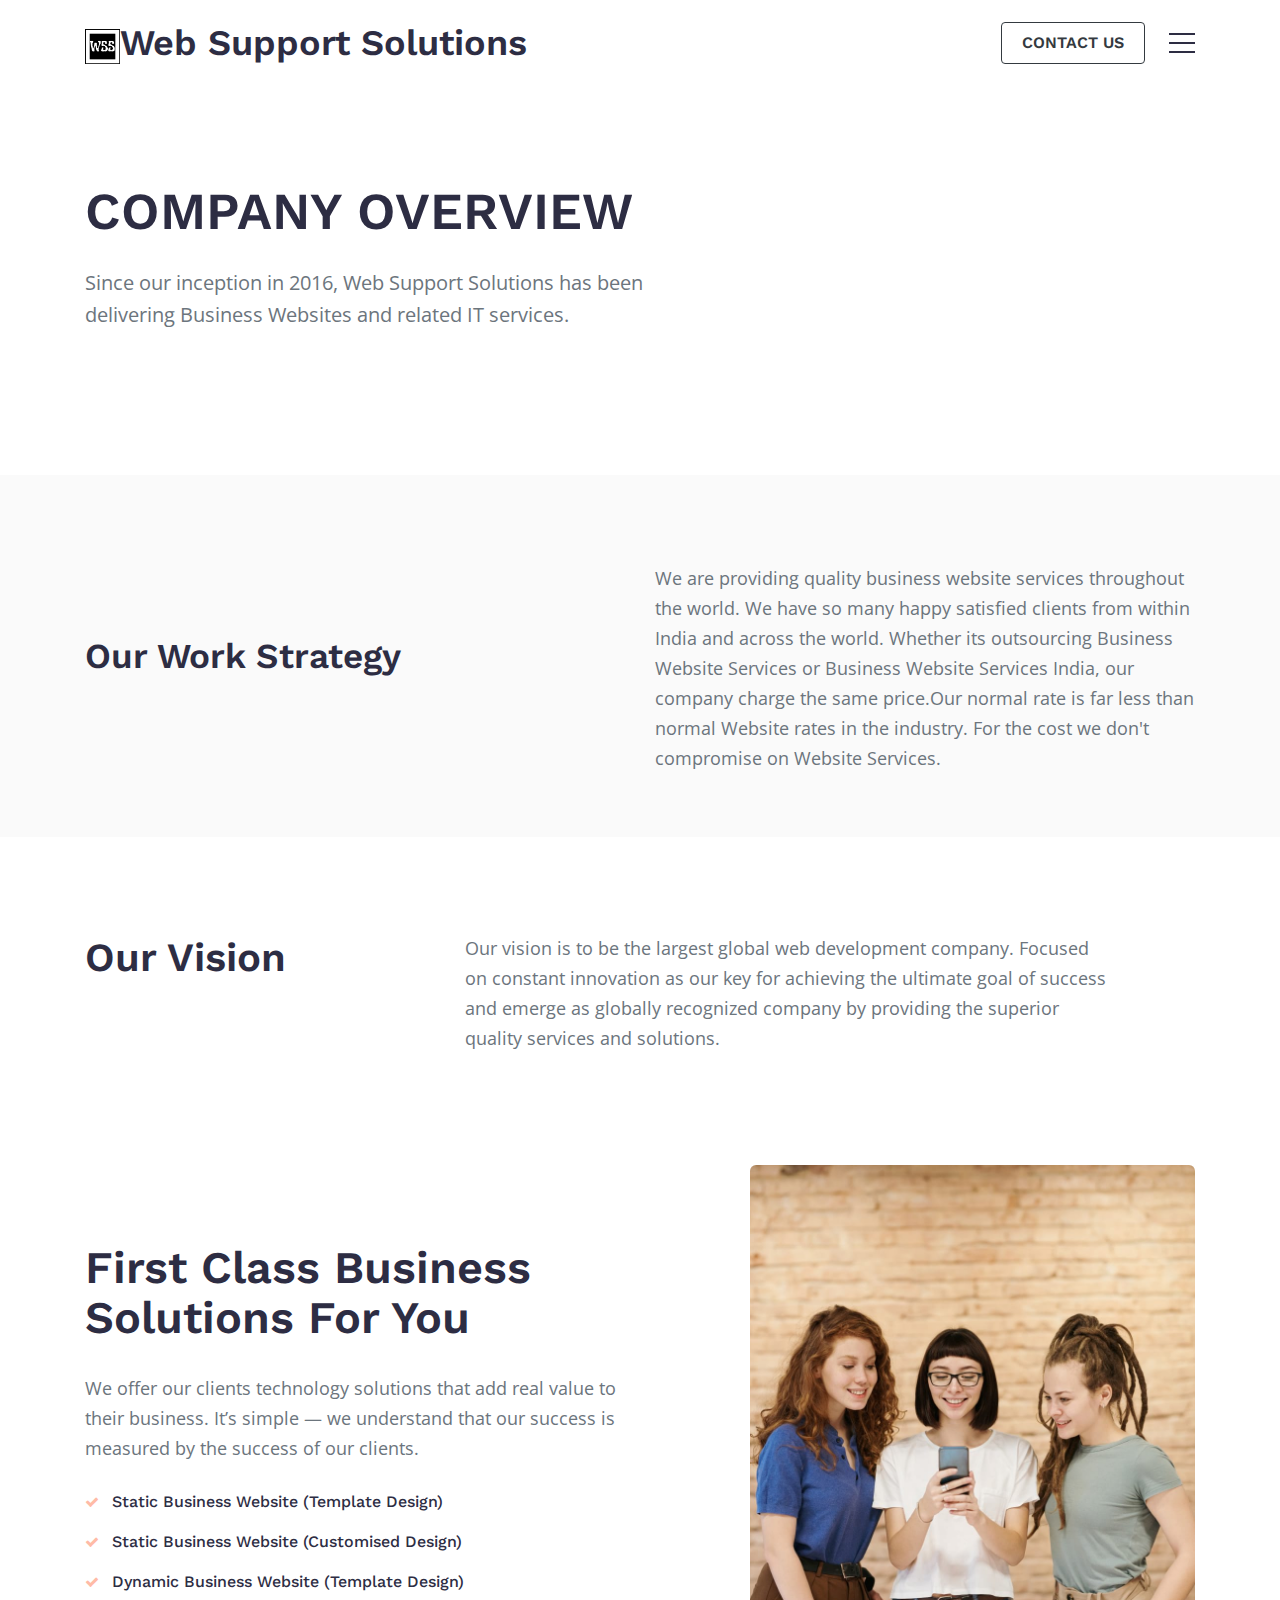
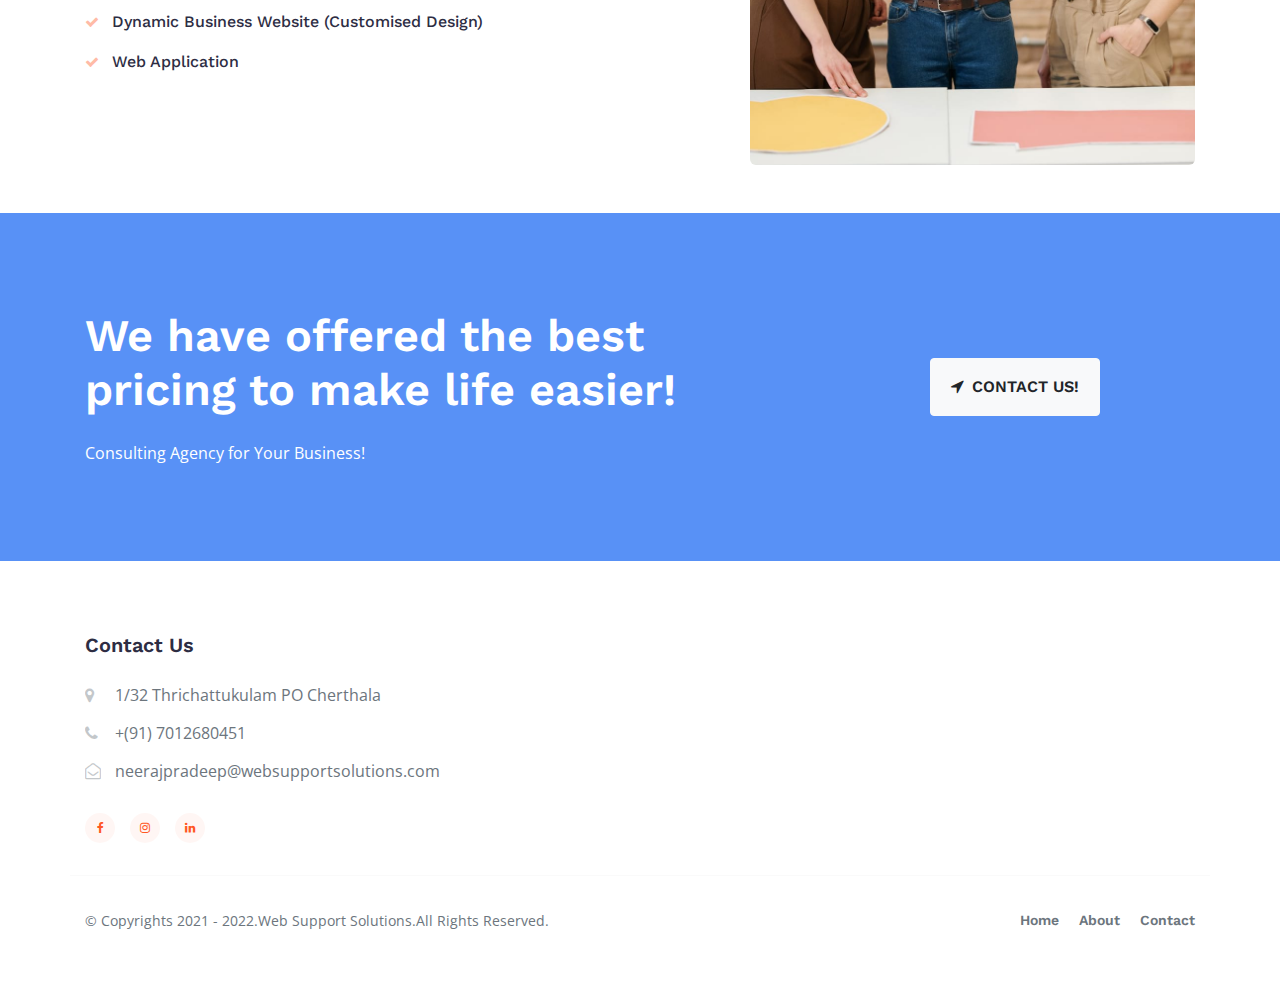
<file: about.html>
<!doctype html>
<html lang="en">
  <head>
    <!-- Required meta tags -->
    <meta charset="utf-8">
    <meta name="viewport" content="width=device-width, initial-scale=1, shrink-to-fit=no">

    <title>Web Support Solution</title>
    <link rel="icon" href="Black and White Square Abstract Logo (1).png">
    <!-- Google online fonts -->
    <link href="//fonts.googleapis.com/css?family=Work+Sans:100,200,300,400,500,600,700,800,900&display=swap" rel="stylesheet">
    <link href="//fonts.googleapis.com/css?family=Open+Sans:300,400,600,700,800&display=swap" rel="stylesheet">
    <!-- Template CSS -->
    <link rel="stylesheet" href="assets/css/style-liberty.css">
  </head>
  <body>
<section class="w3l-header">
  <nav class="navbar navbar-expand-lg navbar-light py-3">
    <div class="container">
      <a class="navbar-brand" href="index.html"><img src="Black and White Square Abstract Logo (1).png" style="height:35px">Web Support Solutions</a>
      
      <div class="header-right d-flex align-items-center">
        <a href="contact.html" class="btn btn-outline-dark d-none d-md-block btn-outline-style mr-4">Contact Us</a>
        <section class="w3l-menu">
          <div class="menu-btn">
            <span class="top"></span>
            <span class="mid"></span>
            <span class="bot"></span>
          </div>
          <div id="nav">
            <ul class="nav-inner">
              <li>
                <a href="index.html">Home</a>
              </li>
              <li>
                <a href="about.html">About</a>
              </li>
              
              <li>
                <a href="contact.html">Contact</a>
              </li>
             
            </ul>
          </div>
        </section>
      </div>
    </div>
  </nav>
</section>

<section class="w3l-about1">
  <div class="new-block py-5">
    <div class="container py-lg-5">
      <div class="middle-section">
        <!-- <h5>Tagline</h5> -->
        <div class="section-width">
          <h2>COMPANY OVERVIEW</h2>
        </div>
        <div class="link-list-menu">
            <p class="mb-md-5 mb-3">Since our inception in 2016, Web Support Solutions has been delivering Business Websites and related IT services. </p>
        </div>
      </div>
    </div>
  </div>
  </section>
<section class="w3l-stats">
  <div class="main-w3 py-5">
    <div class="container py-lg-3">
      <div class="row align-items-center">
        <div class="col-md-6 title">
          
          <h3>Our Work Strategy</h3>
    
       
      </div>
        <div class="col-md-6 title">
         
          <p class="mt-4">We are providing quality business website services throughout the world. We have so many happy satisfied  clients  from within India and across the world.

            Whether its outsourcing Business Website Services or Business Website Services India, our company charge the same price.Our normal rate is far less than normal Website rates in the industry. For the cost we don't compromise on Website Services.</p>
        </div>
       
      </div>

    </div>
  </div>
</section>
<section class="w3l-section-title">
  <div class="new-block py-5">
    <div class="container pt-lg-5">
      <div class="row">
      <div class="col-md-4 title">
        <h3>Our Vision</h3>
      </div>
      <div class="col-md-8 title-text">
        <p>Our vision is to be the largest global web development company. Focused on constant innovation as our key for achieving the ultimate goal of success and emerge as globally recognized company by providing the superior quality services and solutions.</p>
      </div>
    </div>
    </div>
  </div>
</section>
<section class="w3l-about3">
  <div class="story-inner-6 text-left py-5">
    <div class="container pt-lg-3">
      <div class="row align-items-center">
        <div class="col-md-6 story-gd">
          <h3 class="global-title title">First Class Business Solutions for You</h3>
          <p class="mb-4">We offer our clients technology solutions that add real value to their business. It’s simple — we understand that our success is measured by the success of our clients.</p>
            <div class="story-info-content">
              <div class="story-info">
                <h5><span class="fa fa-check" aria-hidden="true"></span> <a href="#url">
                  Static Business Website (Template Design)</a>
                </h5>
              </div>
              <div class="story-info">
                <h5><span class="fa fa-check" aria-hidden="true"></span> <a href="#url">
                  Static Business Website (Customised Design)</a>
                </h5>
              </div>
              <div class="story-info">
                <h5><span class="fa fa-check" aria-hidden="true"></span> <a href="#url">
                  Dynamic Business Website (Template Design)</a>
                </h5>
              </div>
              <div class="story-info">
                <h5><span class="fa fa-check" aria-hidden="true"></span> <a href="#url">
                  Dynamic Business Website (Customised Design)</a>
                </h5>
              </div>
              <div class="story-info">
                <h5><span class="fa fa-check" aria-hidden="true"></span> <a href="#url">
                  Web Application</a>
                </h5>
              </div>
            
            </div>

     
       

        </div>
        <div class="col-md-5 offset-md-1 offset-0 mt-md-0 mt-5">
          <div class="story-gd proff">

          </div>
        </div>
      </div>
    </div>
  </div>
  </div>
</section>






<section class="w3l-index4">
  <div class="section-four gotocontact py-5">
    <div class="container py-xl-5 py-lg-3">
      <div class="row align-items-center">
        <div class="col-xl-7 col-lg-6">
          <div class="heading white">
            <h3>We have offered the best pricing
              to make life easier!</h3>
            <p class="mt-4">Consulting Agency for Your Business!</p>
          </div>
        </div>
        <div class="offset-xl-1 offset-0 col-xl-3 col-lg-6 text-lg-right mt-5 mt-lg-0">
          <a class="btn btn-light btn-outline-style py-3" href="contact.html" title="Contact Us!"><span
              class="fa fa-location-arrow mr-2"></span>Contact Us!</a>
        </div>
      </div>
    </div>
</section>
    <!-- footer -->
    <footer class="w3l-footer">
      <div class="footer-29 py-5">
        <div class="container pb-lg-3">
          <div class="row footer-top-29">
            <div class="col-md-6 footer-list-29 footer-1 mt-md-4">
              <h6 class="footer-title-29">Contact Us</h6>
              <ul>
                <li>
                  <span class="fa fa-map-marker"></span>
                  <p>  1/32 Thrichattukulam PO Cherthala </p>
                </li>
                <li>
                  <span class="fa fa-phone"></span>
                  <a href="tel:+91-7012680451 "> +(91) 7012680451 </a></li>
                <li>
                  <span class="fa fa-envelope-open-o"></span>
                  <a href="mailto:neerajpradeep@websupportsolutions.com" class="mail">
                    neerajpradeep@websupportsolutions.com</a></li>
              </ul>
              <div class="main-social-footer-29">
                <a href="https://www.facebook.com/Web-Support-Solutions-106322245067236" class="facebook"><span class="fa fa-facebook"></span></a>
                <a href="https://www.instagram.com/web_support_solutions/" class="instagram"><span class="fa fa-instagram"></span></a>
                <a href="https://www.linkedin.com/in/neeraj-pradeep-536615217/" class="linkedin"><span class="fa fa-linkedin"></span></a>
              </div>
            </div>

          
          </div>
          <div class="row bottom-copies">
            <p class="copy-footer-29 col-lg-7 text-lg-left text-center">© Copyrights 2021 - 2022.Web Support Solutions.All Rights Reserved.</p>
            <ul class="list-btm-29 col-lg-5 text-lg-right text-center">
              <li><a href="index.html">Home</a></li>
              <li><a href="about.html">About</a></li>
            
            
              <li><a href="contact.html">Contact</a></li>
            </ul>
          </div>
        </div>
      </div>
      <!-- move top -->
      <button onclick="topFunction()" id="movetop" class="bg-primary" title="Go to top">
        <span class="fa fa-angle-up"></span>
      </button>
      <script>
        // When the user scrolls down 20px from the top of the document, show the button
        window.onscroll = function () {
          scrollFunction()
        };

        function scrollFunction() {
          if (document.body.scrollTop > 20 || document.documentElement.scrollTop > 20) {
            document.getElementById("movetop").style.display = "block";
          } else {
            document.getElementById("movetop").style.display = "none";
          }
        }

        // When the user clicks on the button, scroll to the top of the document
        function topFunction() {
          document.body.scrollTop = 0;
          document.documentElement.scrollTop = 0;
        }
      </script>
      <!-- /move top -->
    </footer>
    <!-- // footer -->

    <!-- jQuery -->
    <script src="assets/js/jquery-3.4.1.slim.min.js"></script>
    <!-- Bootstrap js -->
    <script src="assets/js/bootstrap.min.js"></script>

    <!-- disable body scroll which navbar is in active -->
    <script>
      $(function () {
        $('.navbar-toggler').click(function () {
          $('body').toggleClass('noscroll');
        })
      });
    </script>
    <!-- disable body scroll which navbar is in active -->



    <script src="assets/js/owl.carousel.js"></script>
    <!-- script for teams1-->
    <script>
      $(document).ready(function () {
        $('.owl-carousel').owlCarousel({
          loop: true,
          margin: 0,
          responsiveClass: true,
          responsive: {
            0: {
              items: 1,
              nav: true
            },
            667: {
              items: 2,
              nav: true,
              margin: 20
            },
            1000: {
              items: 4,
              nav: true,
              loop: true,
              margin: 25
            }
          }
        })
      })
    </script>
    <!-- //script for teams1-->

    <script>
      $(document).ready(function () {

        var $menuBtn = $('.menu-btn');
        var $nav = $('#nav');
        var $stylebox = $('#style-box');
        var $styleli = $stylebox.find('li');

        $menuBtn.on('click', function () {
          var $this = $(this);
          var styles = $stylebox.data('styles');
          $this.toggleClass("active");
          $this.next('#nav').toggleClass("open");
          $stylebox.toggleClass(styles);
        });

        $nav.addClass('topslide');

        $styleli.on('click', function () {
          var $this = $(this);
          $this.siblings().removeClass('now');
          $this.addClass('now');
          var styles = $this.data('styles');
          $nav.removeClass();
          $nav.addClass(styles);
          $nav.siblings('#style-box').removeClass();
          $nav.siblings('#style-box').data('styles', styles);
        });
      });
    </script>

    <script src="assets/js/jquery.magnific-popup.min.js"></script>
    <script>
      $(document).ready(function () {
        $('.popup-with-zoom-anim').magnificPopup({
          type: 'inline',

          fixedContentPos: false,
          fixedBgPos: true,

          overflowY: 'auto',

          closeBtnInside: true,
          preloader: false,

          midClick: true,
          removalDelay: 300,
          mainClass: 'my-mfp-zoom-in'
        });

        $('.popup-with-move-anim').magnificPopup({
          type: 'inline',

          fixedContentPos: false,
          fixedBgPos: true,

          overflowY: 'auto',

          closeBtnInside: true,
          preloader: false,

          midClick: true,
          removalDelay: 300,
          mainClass: 'my-mfp-slide-bottom'
        });
      });
    </script>


    <!-- jQuery-Photo-filter-lightbox-portfolio-plugin -->
    <script src="assets/js/jquery-1.7.2.js"></script>
    <script src="assets/js/jquery.quicksand.js"></script>
    <script src="assets/js/script.js"></script>
    <script src="assets/js/jquery.prettyPhoto.js"></script>
    <!-- //jQuery-Photo-filter-lightbox-portfolio-plugin -->

    </body>

    </html>
</file>
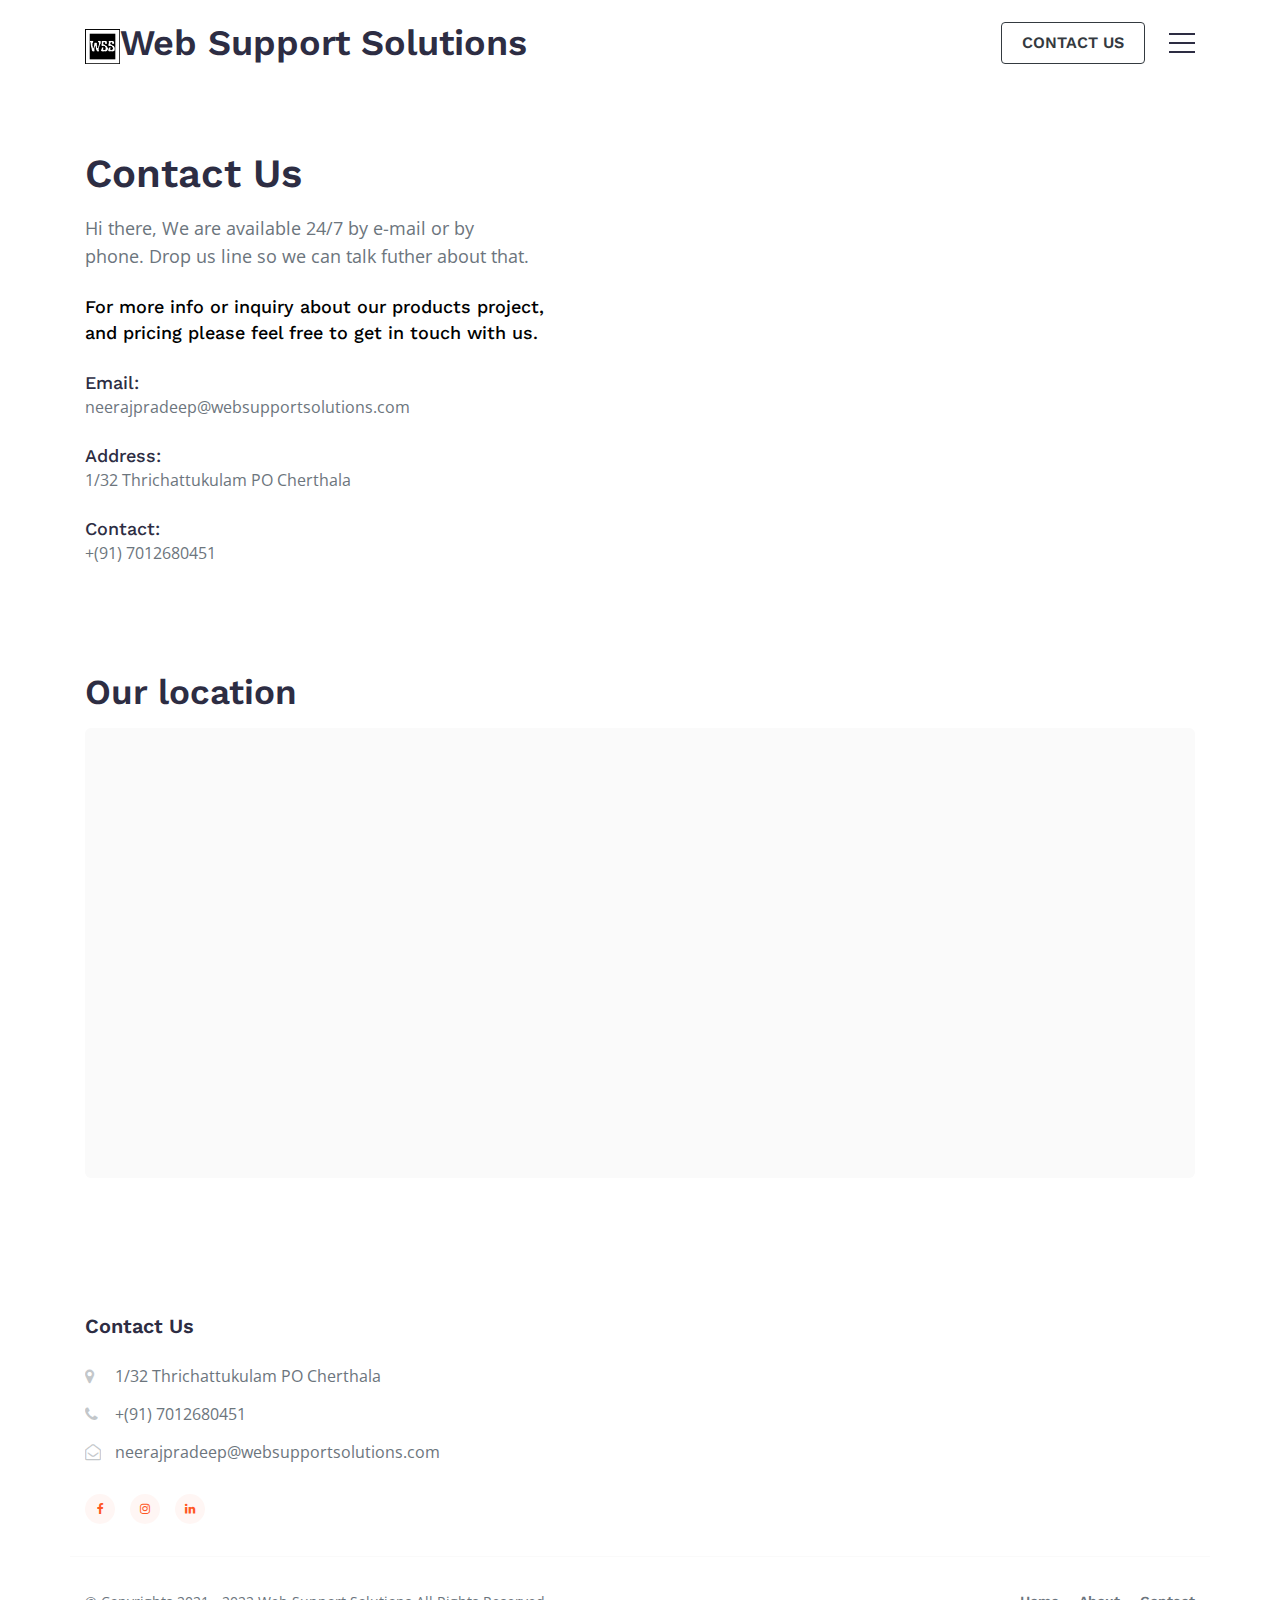
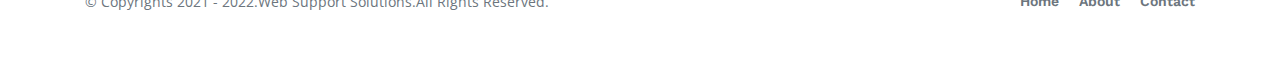
<file: contact.html>
<!doctype html>
<html lang="en">
  <head>
    <!-- Required meta tags -->
    <meta charset="utf-8">
    <meta name="viewport" content="width=device-width, initial-scale=1, shrink-to-fit=no">

    <title>Web Support Solution</title>
    <link rel="icon" href="Black and White Square Abstract Logo (1).png">
    <!-- Google online fonts -->
    <link href="//fonts.googleapis.com/css?family=Work+Sans:100,200,300,400,500,600,700,800,900&display=swap" rel="stylesheet">
    <link href="//fonts.googleapis.com/css?family=Open+Sans:300,400,600,700,800&display=swap" rel="stylesheet">
    <!-- Template CSS -->
    <link rel="stylesheet" href="assets/css/style-liberty.css">
  </head>
  <body>
<section class="w3l-header">
  <nav class="navbar navbar-expand-lg navbar-light py-3">
    <div class="container">
      <a class="navbar-brand" href="index.html"><img src="Black and White Square Abstract Logo (1).png" style="height:35px">Web Support Solutions</a>
      
      <div class="header-right d-flex align-items-center">
        <a href="contact.html" class="btn btn-outline-dark d-none d-md-block btn-outline-style mr-4">Contact Us</a>
        <section class="w3l-menu">
          <div class="menu-btn">
            <span class="top"></span>
            <span class="mid"></span>
            <span class="bot"></span>
          </div>
          <div id="nav">
            <ul class="nav-inner">
              <li>
                <a href="index.html">Home</a>
              </li>
              <li>
                <a href="about.html">About</a>
              </li>
     
              <li>
                <a href="contact.html">Contact</a>
              </li>
             
            </ul>
          </div>
        </section>
      </div>
    </div>
  </nav>
</section>

<!-- contact-form -->
<section class="w3l-contact" id="contact">
  <div class="contact-infubd py-5">
    <div class="container py-lg-3">
      <div class="contact-grids row">
        <div class="col-lg-6 contact-left">
          <div class="partners">
            <div class="cont-details">
              <h5>Contact Us</h5>
              <p class="mt-3 mb-4">Hi there, We are available 24/7 by e-mail or by phone. Drop us line so we can talk
                futher about that.</p>
              <h6 class="mb-4"> For more info or inquiry about our products project, and pricing please feel free to get in touch with us.</h6>
            </div>
            <div class="hours">
              <h6 class="mt-4">Email:</h6>
              <p> <a href="mailto:neerajpradeep@websupportsolutions.com" class="mail">
                neerajpradeep@websupportsolutions.com</a></p>
              <h6 class="mt-4">Address:</h6>
              <p> 1/32 Thrichattukulam PO Cherthala</p>
              <h6 class="mt-4">Contact:</h6>
              <p class="margin-top"><a href="tel:+91-7012680451">+(91) 7012680451</a></p>
            </div>
          </div>
        </div>
      

      </div>
      <div class="map mt-5 pt-md-5">
        <h5>Our location</h5>
       
        <iframe src="https://www.google.com/maps/embed?pb=!1m18!1m12!1m3!1d3931.1831444477525!2d76.33114771479283!3d9.834980392964408!2m3!1f0!2f0!3f0!3m2!1i1024!2i768!4f13.1!3m3!1m2!1s0x0%3A0x6cdd67648b8d9013!2sWeb%20Support%20Solutions!5e0!3m2!1sen!2sin!4v1626013063632!5m2!1sen!2sin" width="600" height="450" style="border:0;" allowfullscreen="" loading="lazy"></iframe>          
      </div>
    </div>
</section>
<!-- /contact-form -->
    <!-- footer -->
    <footer class="w3l-footer">
      <div class="footer-29 py-5">
        <div class="container pb-lg-3">
          <div class="row footer-top-29">
            <div class="col-md-6 footer-list-29 footer-1 mt-md-4">
              <h6 class="footer-title-29">Contact Us</h6>
              <ul>
                <li>
                  <span class="fa fa-map-marker"></span>
                  <p>  1/32 Thrichattukulam PO Cherthala </p>
                </li>
                <li>
                  <span class="fa fa-phone"></span>
                  <a href="tel:+91-7012680451 "> +(91) 7012680451 </a></li>
                  <li>
                    <span class="fa fa-envelope-open-o"></span>
                    <a href="mailto:neerajpradeep@websupportsolutions.com" class="mail">
                      neerajpradeep@websupportsolutions.com</a>
                    </li>
              </ul>
              <div class="main-social-footer-29">
                <a href="https://www.facebook.com/Web-Support-Solutions-106322245067236" class="facebook"><span class="fa fa-facebook"></span></a>
                <a href="https://www.instagram.com/web_support_solutions/" class="instagram"><span class="fa fa-instagram"></span></a>
                <a href="https://www.linkedin.com/in/neeraj-pradeep-536615217/" class="linkedin"><span class="fa fa-linkedin"></span></a>
              </div>
            </div>

           
          </div>
          <div class="row bottom-copies">
            <p class="copy-footer-29 col-lg-7 text-lg-left text-center">© Copyrights 2021 - 2022.Web Support Solutions.All Rights Reserved.</p>
            <ul class="list-btm-29 col-lg-5 text-lg-right text-center">
              <li><a href="index.html">Home</a></li>
              <li><a href="about.html">About</a></li>
           
              <li><a href="contact.html">Contact</a></li>
            </ul>
          </div>
        </div>
      </div>
      <!-- move top -->
      <button onclick="topFunction()" id="movetop" class="bg-primary" title="Go to top">
        <span class="fa fa-angle-up"></span>
      </button>
      <script>
        // When the user scrolls down 20px from the top of the document, show the button
        window.onscroll = function () {
          scrollFunction()
        };

        function scrollFunction() {
          if (document.body.scrollTop > 20 || document.documentElement.scrollTop > 20) {
            document.getElementById("movetop").style.display = "block";
          } else {
            document.getElementById("movetop").style.display = "none";
          }
        }

        // When the user clicks on the button, scroll to the top of the document
        function topFunction() {
          document.body.scrollTop = 0;
          document.documentElement.scrollTop = 0;
        }
      </script>
      <!-- /move top -->
    </footer>
    <!-- // footer -->

    <!-- jQuery -->
    <script src="assets/js/jquery-3.4.1.slim.min.js"></script>
    <!-- Bootstrap js -->
    <script src="assets/js/bootstrap.min.js"></script>

    <!-- disable body scroll which navbar is in active -->
    <script>
      $(function () {
        $('.navbar-toggler').click(function () {
          $('body').toggleClass('noscroll');
        })
      });
    </script>
    <!-- disable body scroll which navbar is in active -->



    <script src="assets/js/owl.carousel.js"></script>
    <!-- script for teams1-->
    <script>
      $(document).ready(function () {
        $('.owl-carousel').owlCarousel({
          loop: true,
          margin: 0,
          responsiveClass: true,
          responsive: {
            0: {
              items: 1,
              nav: true
            },
            667: {
              items: 2,
              nav: true,
              margin: 20
            },
            1000: {
              items: 4,
              nav: true,
              loop: true,
              margin: 25
            }
          }
        })
      })
    </script>
    <!-- //script for teams1-->

    <script>
      $(document).ready(function () {

        var $menuBtn = $('.menu-btn');
        var $nav = $('#nav');
        var $stylebox = $('#style-box');
        var $styleli = $stylebox.find('li');

        $menuBtn.on('click', function () {
          var $this = $(this);
          var styles = $stylebox.data('styles');
          $this.toggleClass("active");
          $this.next('#nav').toggleClass("open");
          $stylebox.toggleClass(styles);
        });

        $nav.addClass('topslide');

        $styleli.on('click', function () {
          var $this = $(this);
          $this.siblings().removeClass('now');
          $this.addClass('now');
          var styles = $this.data('styles');
          $nav.removeClass();
          $nav.addClass(styles);
          $nav.siblings('#style-box').removeClass();
          $nav.siblings('#style-box').data('styles', styles);
        });
      });
    </script>

    <script src="assets/js/jquery.magnific-popup.min.js"></script>
    <script>
      $(document).ready(function () {
        $('.popup-with-zoom-anim').magnificPopup({
          type: 'inline',

          fixedContentPos: false,
          fixedBgPos: true,

          overflowY: 'auto',

          closeBtnInside: true,
          preloader: false,

          midClick: true,
          removalDelay: 300,
          mainClass: 'my-mfp-zoom-in'
        });

        $('.popup-with-move-anim').magnificPopup({
          type: 'inline',

          fixedContentPos: false,
          fixedBgPos: true,

          overflowY: 'auto',

          closeBtnInside: true,
          preloader: false,

          midClick: true,
          removalDelay: 300,
          mainClass: 'my-mfp-slide-bottom'
        });
      });
    </script>


    <!-- jQuery-Photo-filter-lightbox-portfolio-plugin -->
    <script src="assets/js/jquery-1.7.2.js"></script>
    <script src="assets/js/jquery.quicksand.js"></script>
    <script src="assets/js/script.js"></script>
    <script src="assets/js/jquery.prettyPhoto.js"></script>
    <!-- //jQuery-Photo-filter-lightbox-portfolio-plugin -->

    </body>

    </html>
</file>
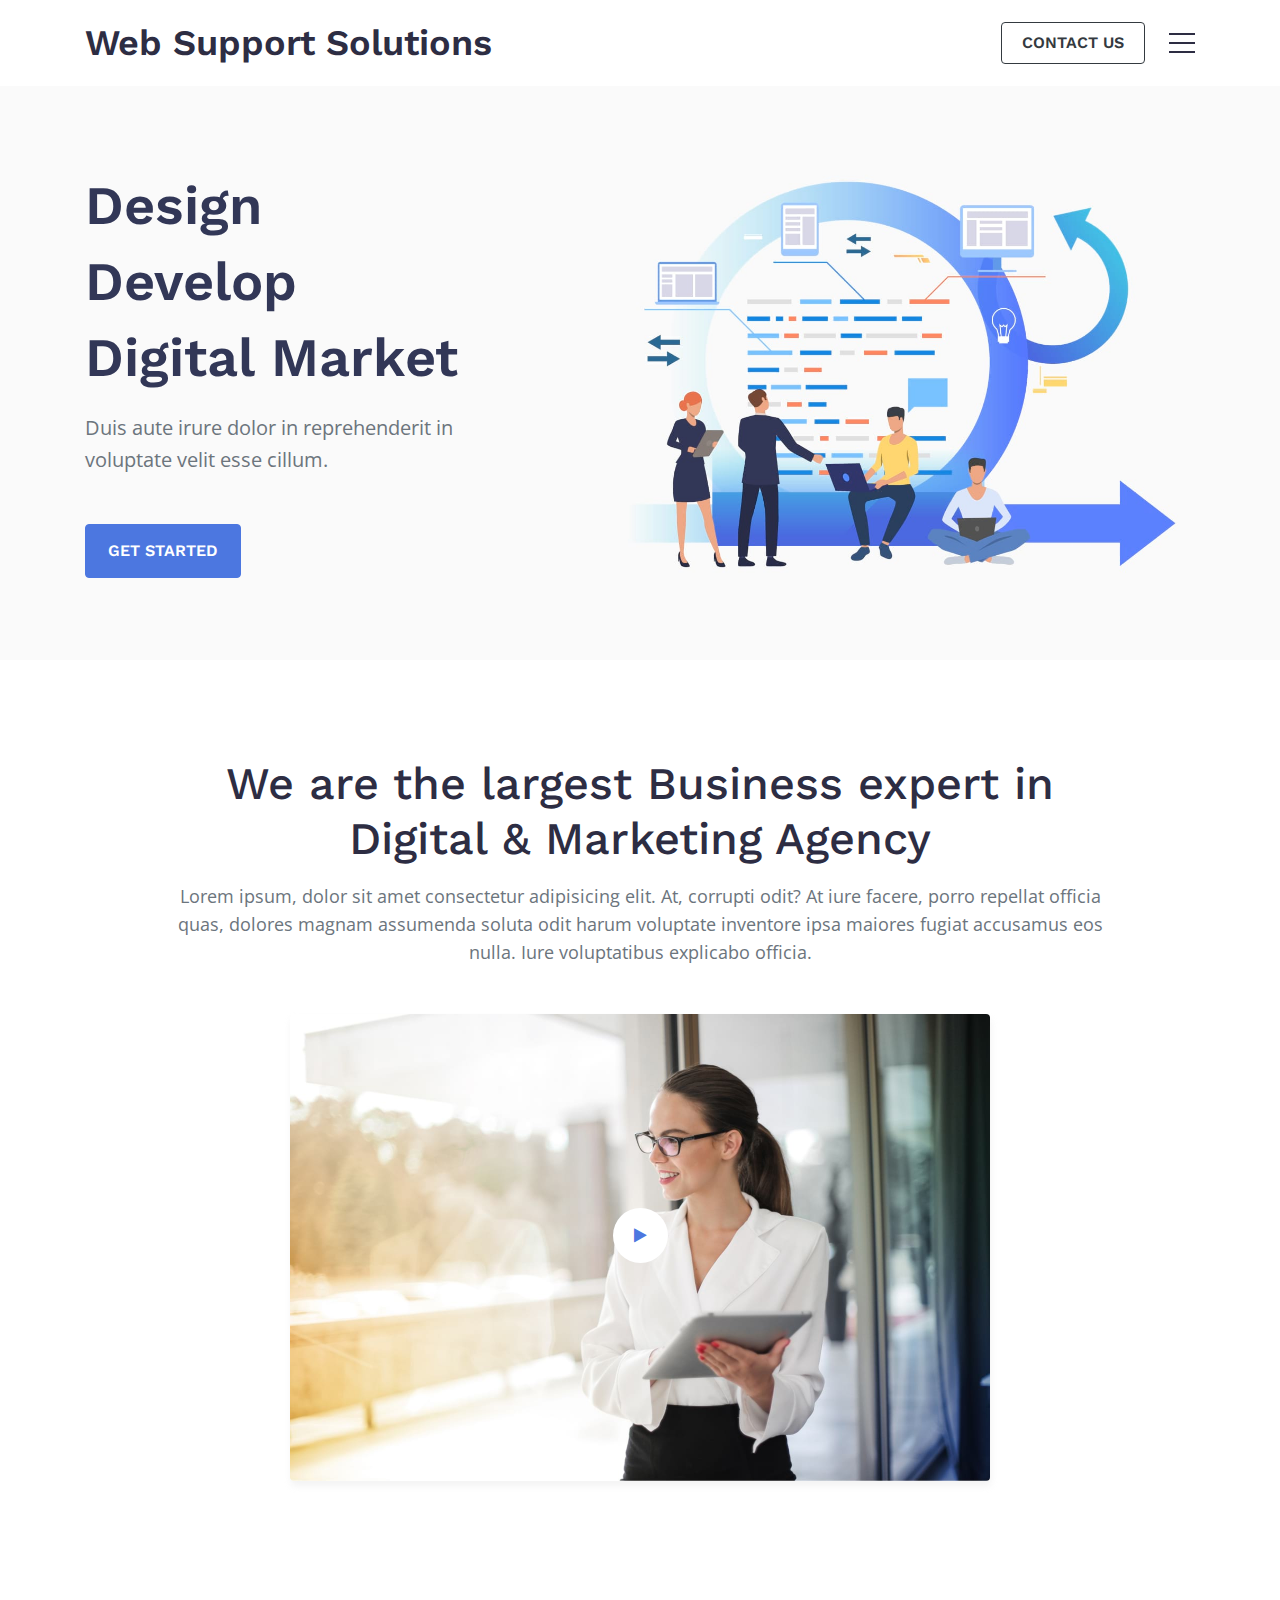
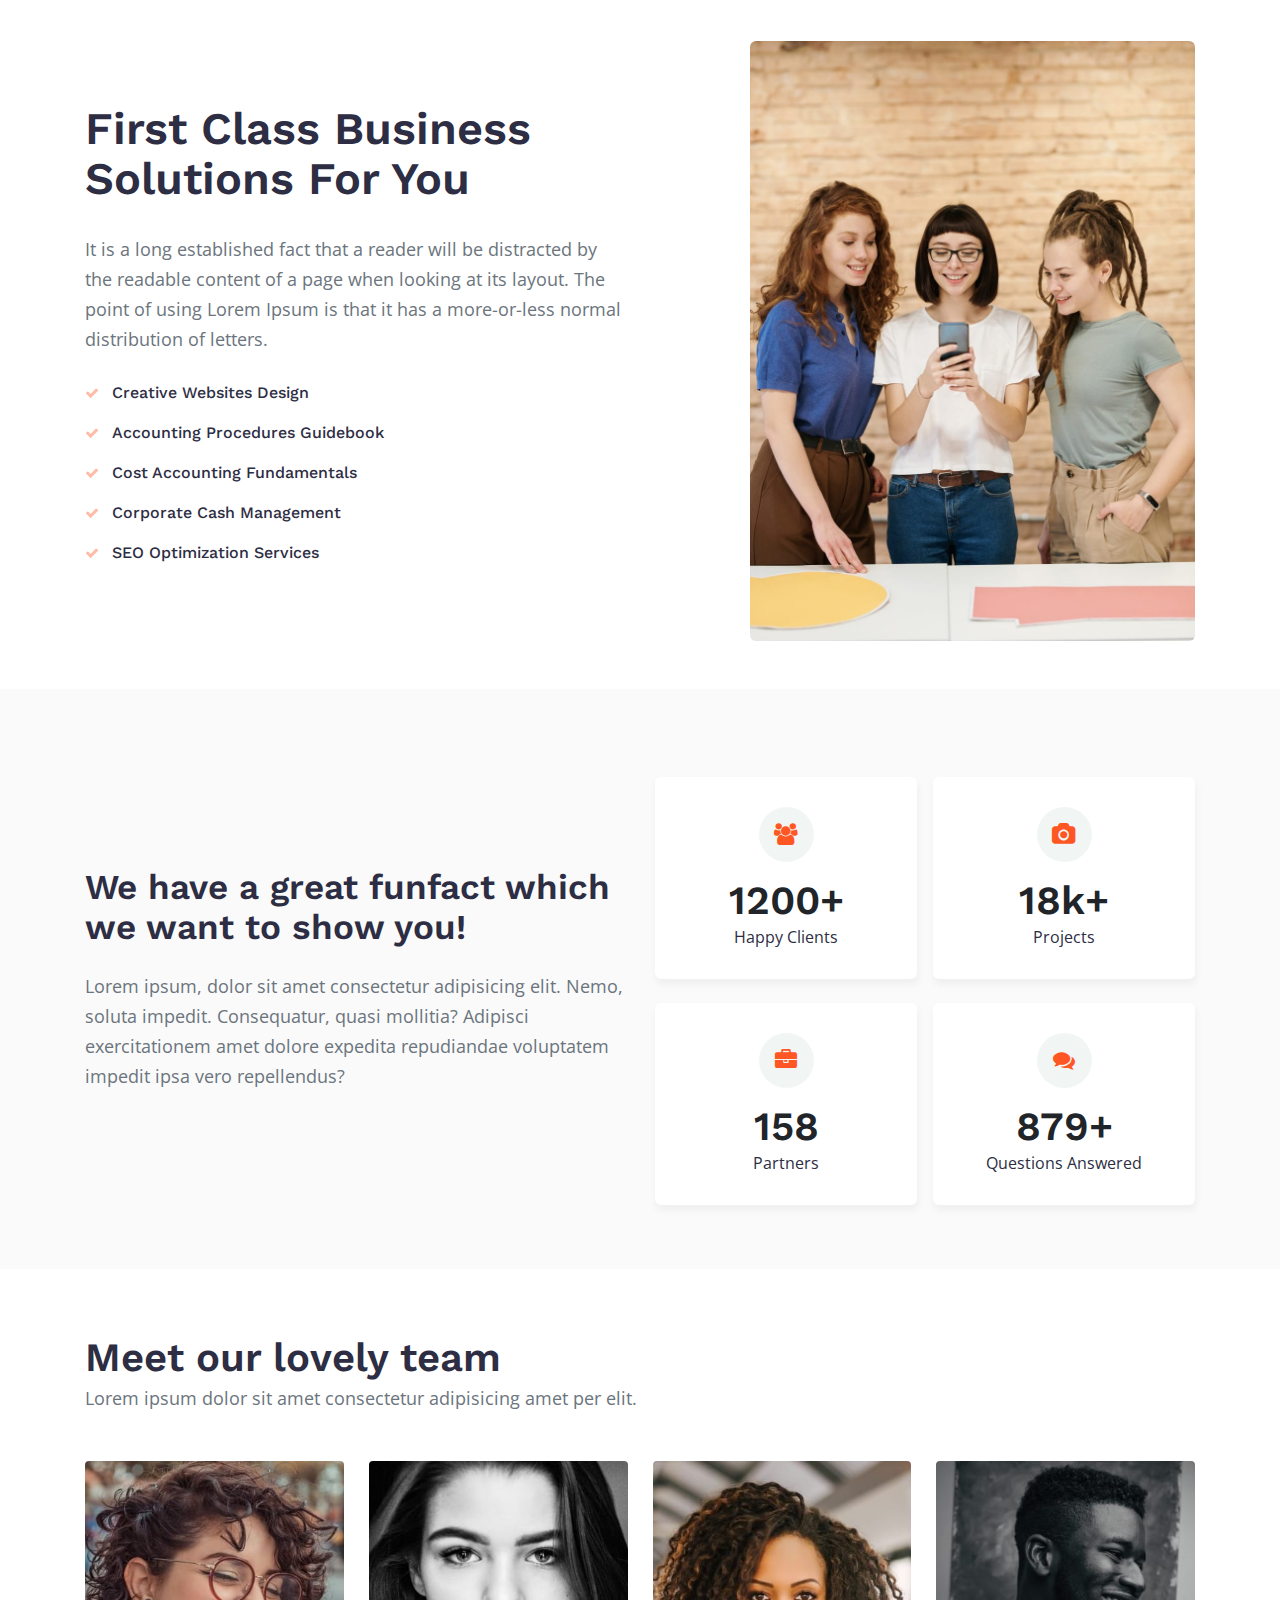
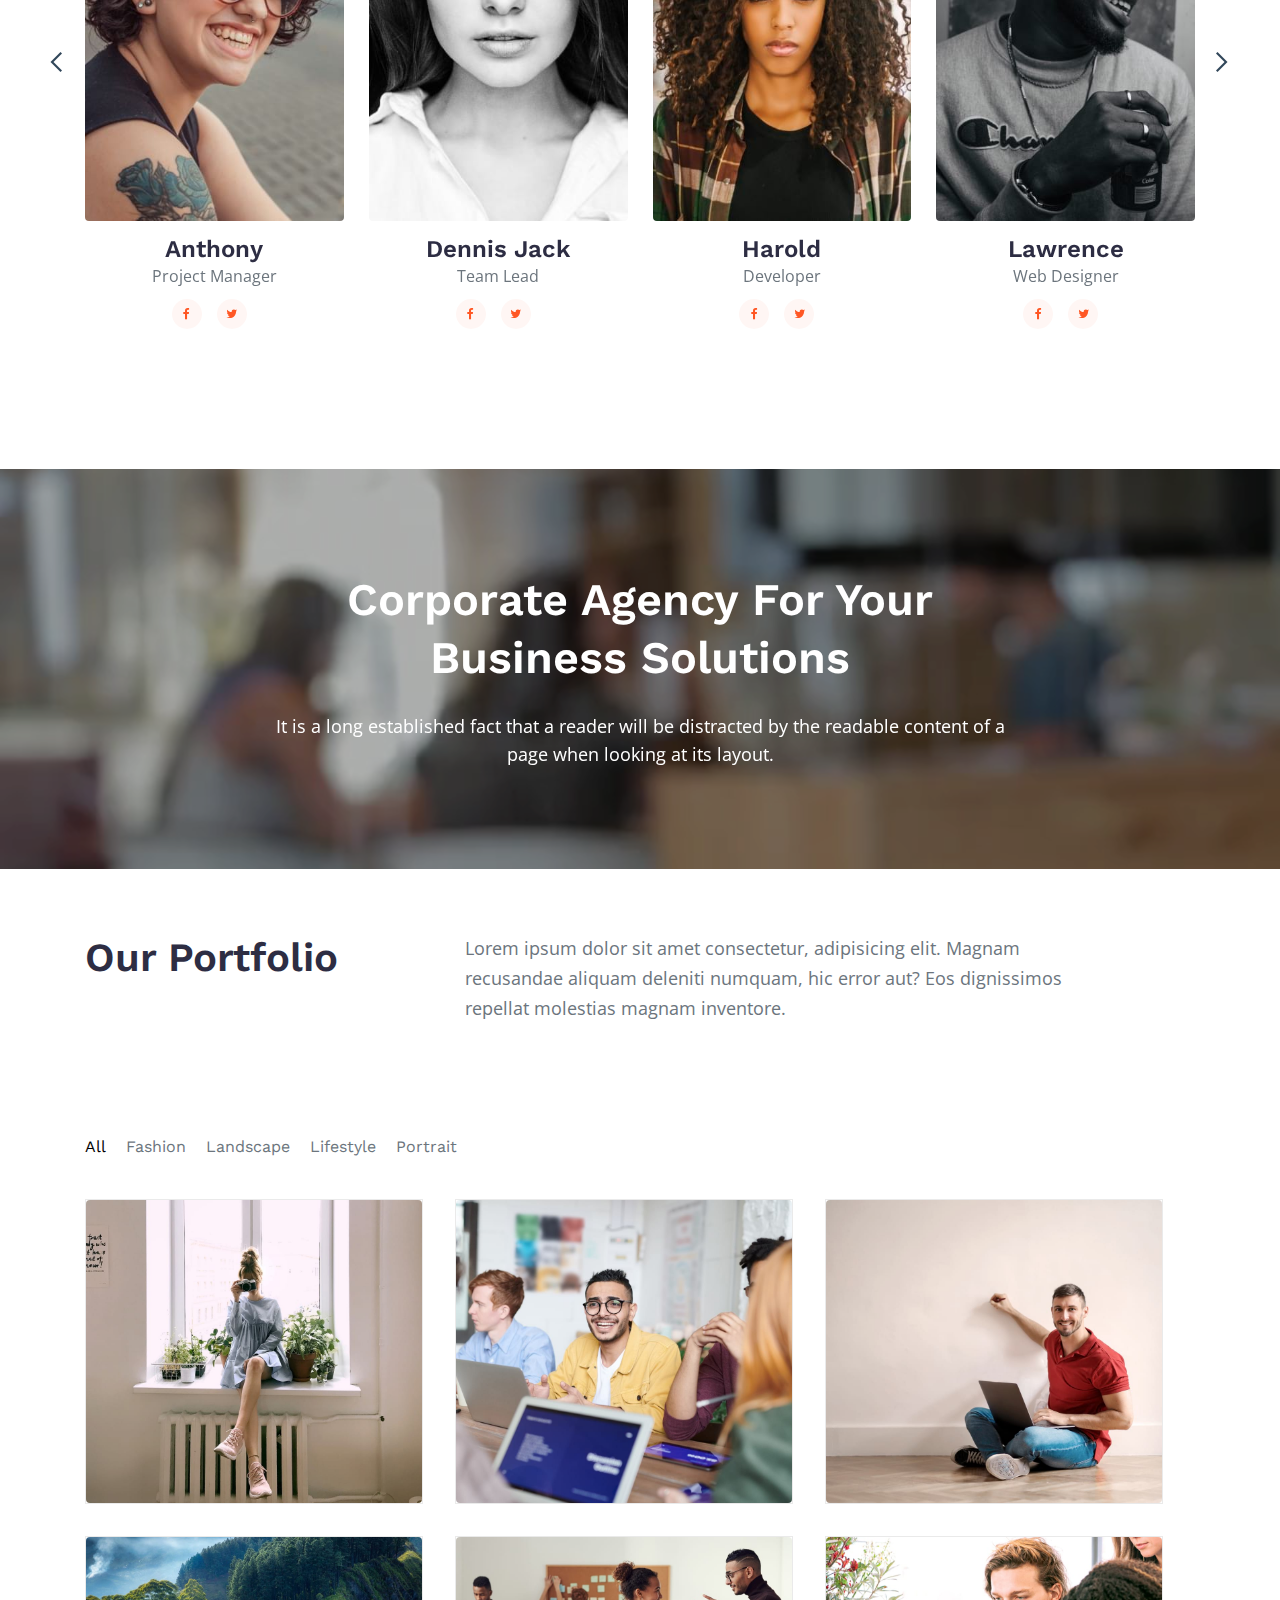
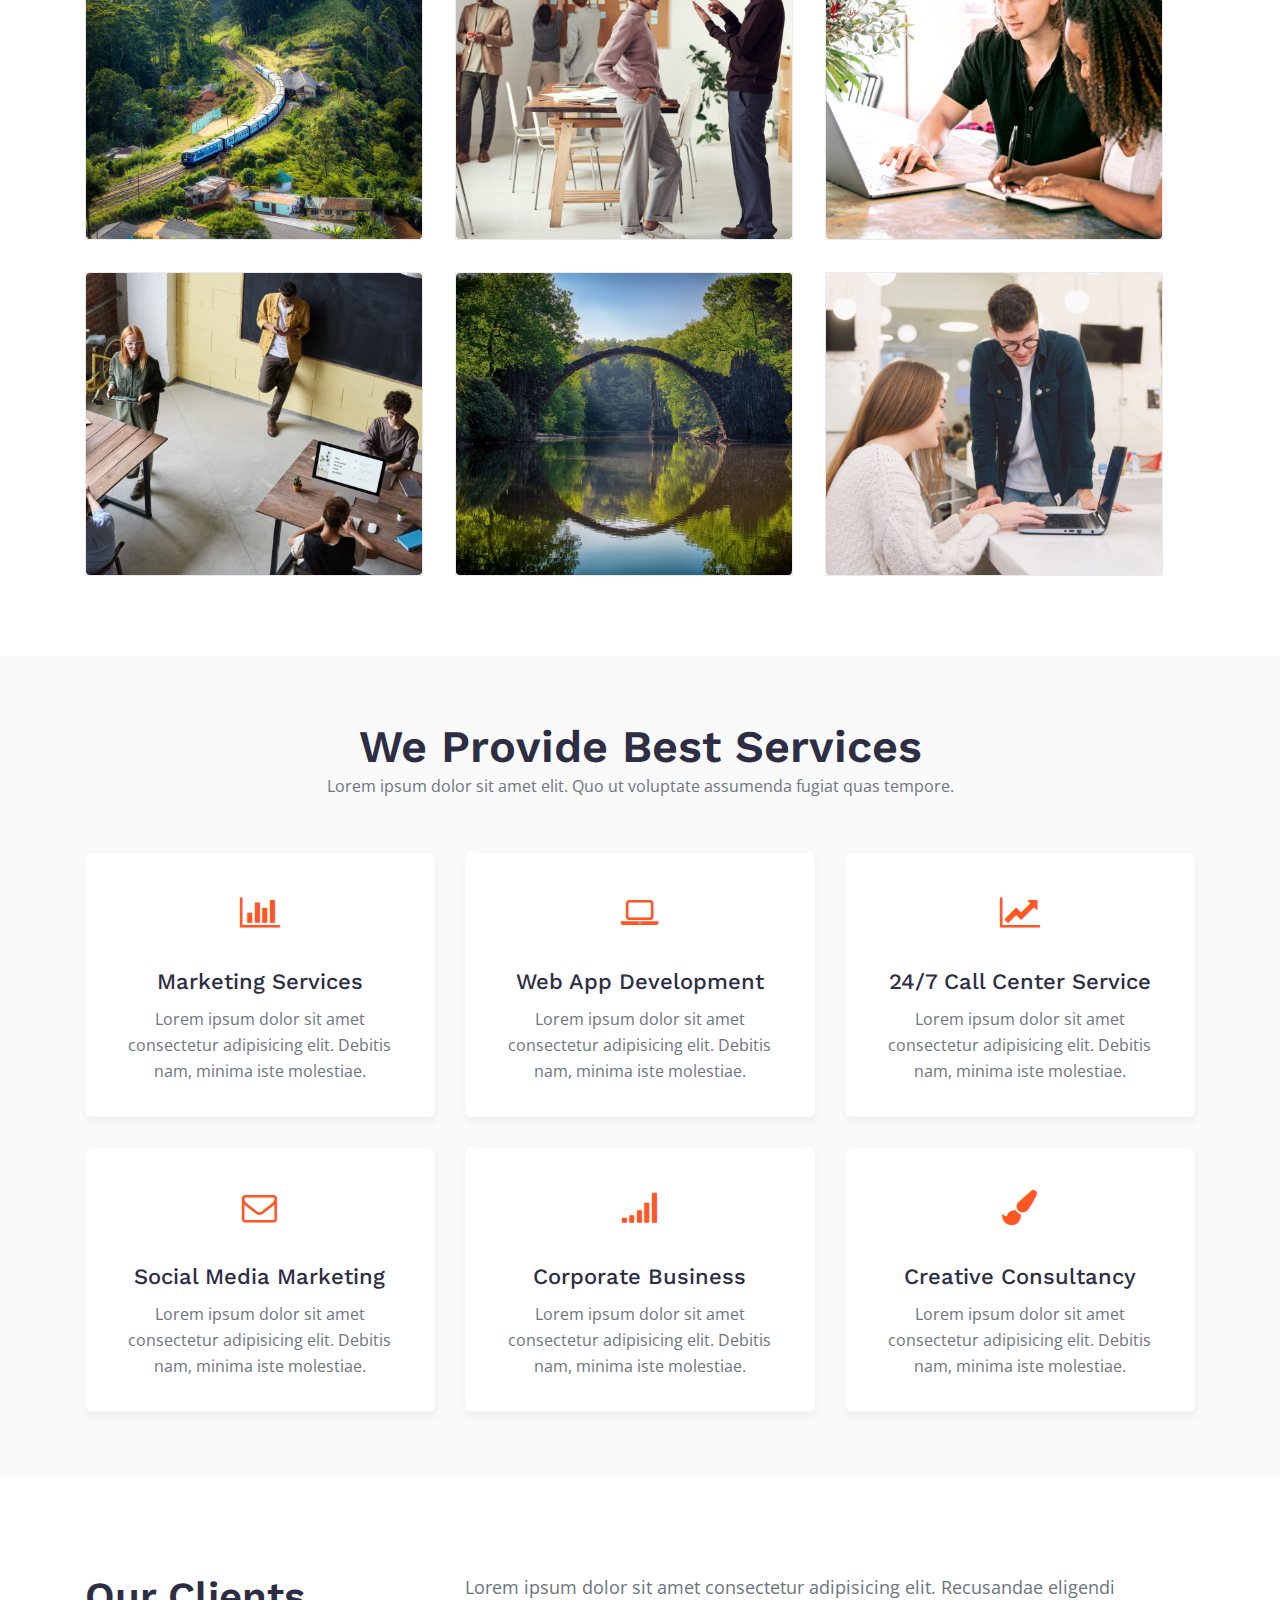
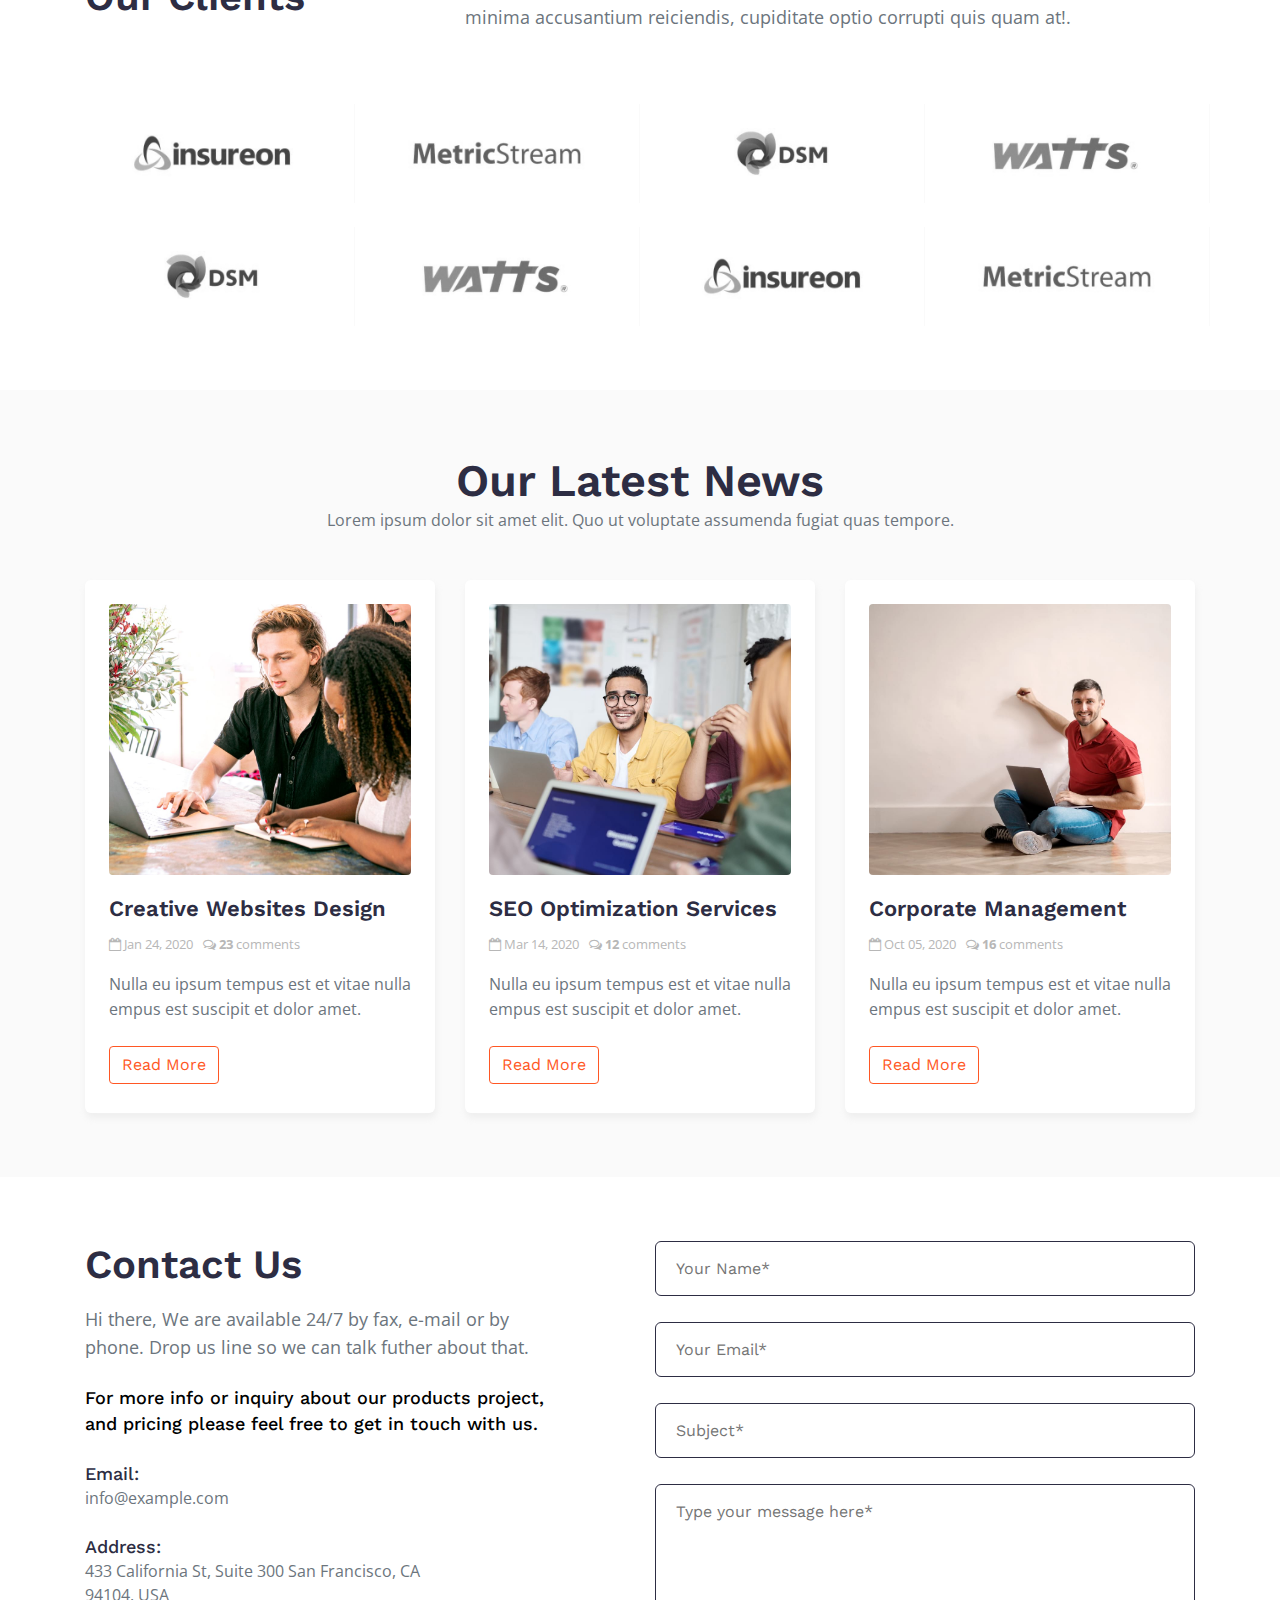
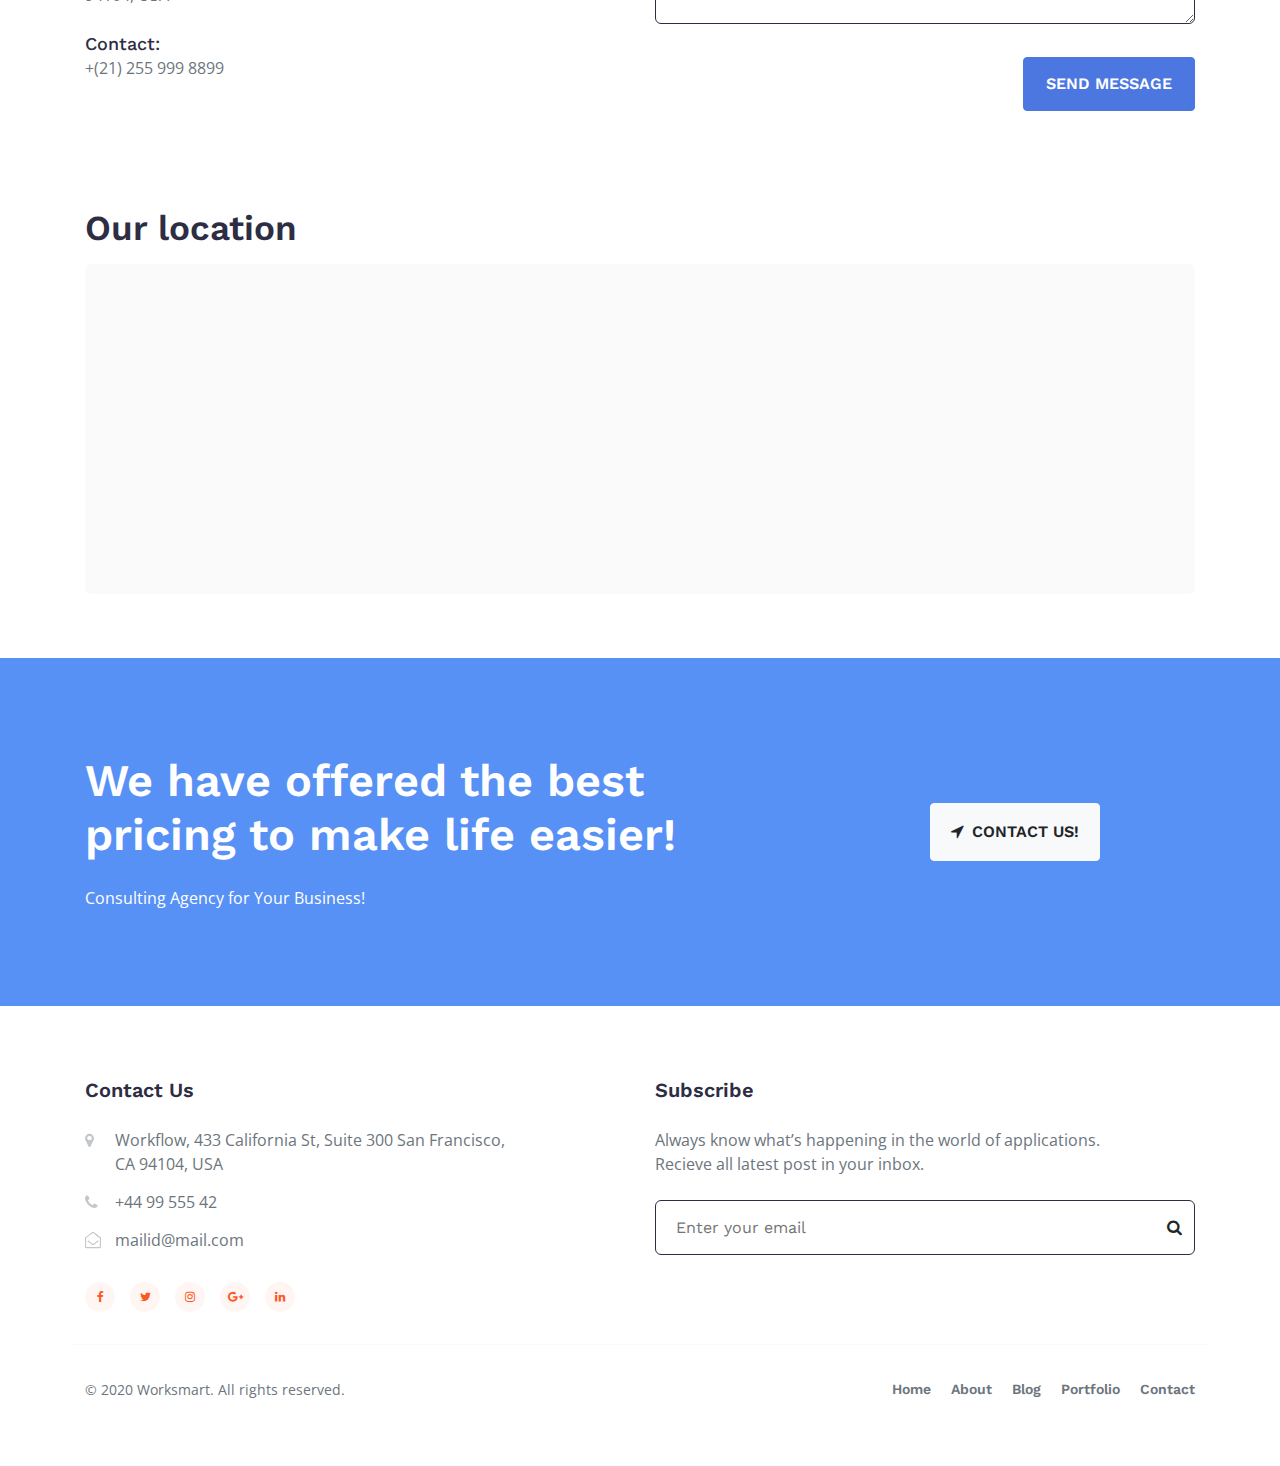
<file: landing-single.html>
<!doctype html>
<html lang="en">
  <head>
    <!-- Required meta tags -->
    <meta charset="utf-8">
    <meta name="viewport" content="width=device-width, initial-scale=1, shrink-to-fit=no">

    <title>Web Support Solution</title>
    <link rel="icon" href="Black and White Square Abstract Logo (1).png">
    <!-- Google online fonts -->
    <link href="//fonts.googleapis.com/css?family=Work+Sans:100,200,300,400,500,600,700,800,900&display=swap" rel="stylesheet">
    <link href="//fonts.googleapis.com/css?family=Open+Sans:300,400,600,700,800&display=swap" rel="stylesheet">
    <!-- Template CSS -->
    <link rel="stylesheet" href="assets/css/style-liberty.css">
  </head>
  <body>
<section class="w3l-header">
  <nav class="navbar navbar-expand-lg navbar-light py-3">
    <div class="container">
      <a class="navbar-brand" href="index.html">Web Support Solutions</a>
      
      <div class="header-right d-flex align-items-center">
        <a href="contact.html" class="btn btn-outline-dark d-none d-md-block btn-outline-style mr-4">Contact Us</a>
        <section class="w3l-menu">
          <div class="menu-btn">
            <span class="top"></span>
            <span class="mid"></span>
            <span class="bot"></span>
          </div>
          <div id="nav">
            <ul class="nav-inner">
              <li>
                <a href="index.html">Home</a>
              </li>
              <li>
                <a href="about.html">About</a>
              </li>
              <li>
                <a href="portfolio.html">portfolio</a>
              </li>
              <li>
                <a href="contact.html">Contact</a>
              </li>
              <li>
                <a href="landing-single.html">Services</a>
              </li>
            </ul>
          </div>
        </section>
      </div>
    </div>
  </nav>
</section>
<!-- index-block1 -->
<div class="w3l-index-block1">
  <div class="content py-5">
    <div class="container py-lg-4">
      <div class="row align-items-center">
        <div class="col-lg-5 content-left">
          <h3>Design <br>Develop <br>Digital Market</h3>
          <p class="mt-3 mb-lg-5 mb-4">Duis aute irure dolor in reprehenderit in voluptate velit esse cillum.</p>
          <a href="about.html" class="btn btn-primary btn-style">Get Started</a>
        </div>
        <div class="col-lg-7 content-photo mt-lg-0 mt-5">
          <img src="assets/images/main.jpg" class="img-fluid" alt="main image">
        </div>
      </div>
      <div class="clear"></div>
    </div>
  </div>
</div>
<!-- //index-block1 -->
<section class="w3l-index5" id="about">
  <div class="new-block py-5">
    <div class="container py-lg-5">
      <div class="middle-section text-center">
        <div class="section-width">
          <h2>We are the largest Business expert in Digital & Marketing Agency</h2>
            <p class="mt-3">Lorem ipsum, dolor sit amet consectetur adipisicing elit. At, corrupti odit? At iure facere,
              porro repellat officia quas, dolores magnam assumenda soluta odit
              harum
              voluptate inventore ipsa maiores fugiat accusamus eos nulla. Iure voluptatibus explicabo officia.</p>
        </div>
        <div class="history-info mt-5">
          <div class="position-relative">
            <img src="assets/images/video.jpg" class="img-fluid rounded video-popup-image" alt="video-popup">
            <!-- <a href="#popup-video" class="play-view text-center position-absolute">
						<span class="video-play-icon">
							<span class="fa fa-play"></span>
						</span>
					</a> -->

            <a href="#small-dialog" class="popup-with-zoom-anim play-view text-center position-absolute">
              <span class="video-play-icon">
                <span class="fa fa-play"></span>
              </span>
            </a>

            <!-- dialog itself, mfp-hide class is required to make dialog hidden -->
            <div id="small-dialog" class="zoom-anim-dialog mfp-hide">
              <iframe src="https://www.youtube.com/embed/Z_KspIX1oXU" allowfullscreen></iframe>
            </div>

            <!-- popup --
            <div id="popup-video" class="pop-overlay">
              <div class="popup">
                <div class="align-popup-video">
                  <iframe src="https://www.youtube.com/embed/Z_KspIX1oXU" allowfullscreen></iframe>
                  <a class="close" href="#portfolio">×</a>
                </div>

              </div>
            </div>
            <!-- /popup -->


          </div>
        </div>

        <!-- dialog itself, mfp-hide class is required to make dialog hidden -->
        <div id="small-dialog" class="zoom-anim-dialog mfp-hide">
          <iframe src="https://www.youtube.com/embed/Z_KspIX1oXU" allowfullscreen></iframe>
        </div>
      </div>
    </div>
  </div>
</section>
<section class="w3l-about3">
  <div class="story-inner-6 text-left py-5">
    <div class="container pt-lg-3">
      <div class="row align-items-center">
        <div class="col-md-6 story-gd">
          <h3 class="global-title title">First Class Business Solutions for You</h3>
          <p class="mb-4">It is a long established fact that a reader will be distracted by the readable content of a
            page when looking at its layout. The point of using Lorem Ipsum is that it has a more-or-less normal
            distribution of letters.</p>

            <div class="story-info-content">
              <div class="story-info">
                <h5><span class="fa fa-check" aria-hidden="true"></span> <a href="#url">
                  Creative Websites Design</a>
                </h5>
              </div>
              <div class="story-info">
                <h5><span class="fa fa-check" aria-hidden="true"></span> <a href="#url">
                  Accounting Procedures Guidebook</a>
                </h5>
              </div>
              <div class="story-info">
                <h5><span class="fa fa-check" aria-hidden="true"></span> <a href="#url">
                  Cost Accounting Fundamentals</a>
                </h5>
              </div>
              <div class="story-info">
                <h5><span class="fa fa-check" aria-hidden="true"></span> <a href="#url">
                  Corporate Cash Management</a>
                </h5>
              </div>
              <div class="story-info">
                <h5><span class="fa fa-check" aria-hidden="true"></span> <a href="#url">
                  SEO Optimization Services</a>
                </h5>
              </div>
            </div>

        </div>
        <div class="col-md-5 offset-md-1 offset-0 mt-md-0 mt-5">
          <div class="story-gd proff">

          </div>
        </div>
      </div>
    </div>
  </div>
  </div>
</section>
<section class="w3l-stats">
  <div class="main-w3 py-5">
    <div class="container py-lg-3">
      <div class="row align-items-center">
        <div class="col-md-6 title">
          <h3>We have a great funfact which
            we want to show you!</h3>
          <p class="mt-4">Lorem ipsum, dolor sit amet consectetur adipisicing elit. Nemo, soluta impedit. Consequatur,
            quasi mollitia? Adipisci exercitationem amet dolore expedita repudiandae voluptatem impedit ipsa vero
            repellendus?</p>
        </div>
        <div class="col-md-6 main-cont-wthree-fea text-center">
          <div class="row">
            <div class="col-6 pr-2 mt-4">
              <div class="grids-speci1">
                <span class="fa fa-users"></span>
                <h3 class="title-spe">1200+</h3>
                <p>Happy Clients</p>
              </div>
            </div>
            <div class="col-6 pl-2 mt-4">
              <div class="grids-speci1">
                <span class="fa fa-camera"></span>
                <h3 class="title-spe">18k+</h3>
                <p>Projects</p>
              </div>
            </div>
            <div class="col-6 pr-2 mt-4">
              <div class="grids-speci1">
                <span class="fa fa-briefcase"></span>
                <h3 class="title-spe">158</h3>
                <p>Partners</p>
              </div>
            </div>
            <div class="col-6 pl-2 mt-4">
              <div class="grids-speci1">
                <span class="fa fa-comments"></span>
                <h3 class="title-spe">879+</h3>
                <p>Questions Answered</p>
              </div>
            </div>
          </div>
        </div>
      </div>

    </div>
  </div>
</section>
<section class="w3l-team" id="team">
	<div class="teams1 py-5">
		<div class="container py-lg-3">
			<div class="teams1-content">
				<h2>Meet our lovely team</h2>
				<p class="team-text mb-5">Lorem ipsum dolor sit amet consectetur adipisicing amet per elit. </p>
					<div class="owl-carousel owl-theme text-center">
						<div class="item">
							<div class="d-grid team-info">
								<div class="column position-relative">
									<a href="#url"><img src="assets/images/team.jpg" alt="" class="img-fluid rounded team-image" /></a>
								</div>
								<div class="column">
									<h3 class="name-pos"><a href="#url">Anthony</a></h3>
									<p>Project Manager</p>
									<div class="social">
										<a href="#facebook" class="facebook"><span class="fa fa-facebook" aria-hidden="true"></span></a>
										<a href="#twitter" class="twitter"><span class="fa fa-twitter" aria-hidden="true"></span></a>
									</div>
								</div>
							</div>
						</div>
						<div class="item">
							<div class="d-grid team-info">
								<div class="column position-relative">
									<a href="#url"><img src="assets/images/team2.jpg" alt="" class="img-fluid rounded team-image" /></a>
								</div>
								<div class="column">
									<h3 class="name-pos"><a href="#url">Dennis Jack</a></h3>
									<p>Team Lead</p>
									<div class="social">
										<a href="#facebook" class="facebook"><span class="fa fa-facebook" aria-hidden="true"></span></a>
										<a href="#twitter" class="twitter"><span class="fa fa-twitter" aria-hidden="true"></span></a>
									</div>
								</div>
							</div>
						</div>
						<div class="item">
							<div class="d-grid team-info">
								<div class="column position-relative">
									<a href="#url"><img src="assets/images/team3.jpg" alt="" class="img-fluid rounded team-image" /></a>
								</div>
								<div class="column">
									<h3 class="name-pos"><a href="#url">Harold</a></h3>
									<p>Developer</p>
									<div class="social">
										<a href="#facebook" class="facebook"><span class="fa fa-facebook" aria-hidden="true"></span></a>
										<a href="#twitter" class="twitter"><span class="fa fa-twitter" aria-hidden="true"></span></a>
									</div>
								</div>
							</div>
						</div>
						<div class="item">
							<div class="d-grid team-info">
								<div class="column position-relative">
									<a href="#url"><img src="assets/images/team4.jpg" alt="" class="img-fluid rounded team-image" /></a>
								</div>
								<div class="column">
									<h3 class="name-pos"><a href="#url">Lawrence</a></h3>
									<p>Web Designer</p>
									<div class="social">
										<a href="#facebook" class="facebook"><span class="fa fa-facebook" aria-hidden="true"></span></a>
										<a href="#twitter" class="twitter"><span class="fa fa-twitter" aria-hidden="true"></span></a>
									</div>
								</div>
							</div>
						</div>
						<div class="item">
							<div class="d-grid team-info">
								<div class="column position-relative">
									<a href="#url"><img src="assets/images/team5.jpg" alt="" class="img-fluid rounded team-image" /></a>
								</div>
								<div class="column">
									<h3 class="name-pos"><a href="#url">Bradley</a></h3>
									<p>Graphic Designer</p>
									<div class="social">
										<a href="#facebook" class="facebook"><span class="fa fa-facebook" aria-hidden="true"></span></a>
										<a href="#twitter" class="twitter"><span class="fa fa-twitter" aria-hidden="true"></span></a>
									</div>
								</div>
							</div>
						</div>
					</div>
			</div>
		</div>
	</div>
</section>
<div class="video-responsive">
	<video class="video" muted="muted" loop="loop" autoplay="autoplay">
		<source src="assets/videos/meeting.mp4" type="video/mp4">
		Your browser does not support HTML5 video.
	</video>

	<canvas class="canvas"></canvas>

	<div id="over_video">
		<div class="bg-mask">
			<div class="video-heading">
				<h3>Corporate Agency for Your Business Solutions</h3>
				<p>It is a long established fact that a reader will be distracted by the readable content of a page when
					looking at its layout.</p>
			</div>

		</div>
	</div>
</div>
<style>
	.video-heading {
		max-width: 750px;
		margin: 0 auto;
	}

	.video-heading h3 {
		font-size: 45px;
		line-height: 58px;
		text-transform: Capitalize;
		font-weight: 600;
		margin-bottom: 25px;
		color: #fff;
	}

	.video-heading p {
		margin: 0;
		line-height: 28px;
		font-size: 18px;
		color: #fff;
	}

	.video-responsive {
		padding-bottom: 400px;
		position: relative;
		width: 100%;
	}

	.canvas,
	.video {
		left: 0;
		position: absolute;
		top: 0;
		background: #000;
		z-index: 5;
		overflow: hidden;
		width: 100%;
		height: 400px;
		object-fit: cover;
	}

	#over_video {
		position: absolute;
		width: 100%;
		height: 100%;
		text-align: center;
		top: 0;
		z-index: 10;
		color: #FFF;
	}

	.bg-mask {
		background: rgba(0, 0, 0, 0.3);
		height: inherit;
		display: grid;
		align-items: center;
		padding: 0 15px;
	}

	@media screen and (max-width: 568px) {

		.canvas,
		.video {
			height: 400px;
		}

		.video-heading h3 {
			font-size: 35px;
			line-height: 48px;
			margin-bottom: 20px;
		}

		.video-heading p {
			line-height: 26px;
			font-size: 16px;
		}
	}
</style>

<script src="assets/js/canvas-video-player.js"></script>


<script>
	var isIOS = /iPad|iPhone|iPod/.test(navigator.platform);

	if (isIOS) {

		var canvasVideo = new CanvasVideoPlayer({
			videoSelector: '.video',
			canvasSelector: '.canvas',
			timelineSelector: false,
			autoplay: true,
			makeLoop: true,
			pauseOnClick: false,
			audio: false
		});

	} else {

		// Use HTML5 video
		document.querySelectorAll('.canvas')[0].style.display = 'none';

	}
</script>
<!-- scripts -->
<section class="w3l-section-title" id="portfolio">
  <div class="new-block py-5">
    <div class="container pt-lg-3">
      <div class="row">
      <div class="col-md-4 title">
        <h3>Our Portfolio</h3>
      </div>
      <div class="col-md-8 title-text">
        <p>Lorem ipsum dolor sit amet consectetur, adipisicing elit. Magnam recusandae aliquam deleniti numquam, hic error aut? Eos dignissimos repellat molestias magnam inventore.</p>
      </div>
    </div>
    </div>
  </div>
</section>
<!-- portfolio -->
<section class="w3l-gallery py-5" id="gallery">
  <div class="container py-lg-3">
    <ul class="portfolio-categ filter mb-4 p-0">
      <li class="port-filter all active">
        <a href="#">All</a>
      </li>
      <li class="cat-item-1">
        <a href="#" title="Category 1">Fashion</a>
      </li>
      <li class="cat-item-2">
        <a href="#" title="Category 2">Landscape</a>
      </li>
      <li class="cat-item-3">
        <a href="#" title="Category 3">Lifestyle</a>
      </li>
      <li class="cat-item-4">
        <a href="#" title="Category 4">Portrait</a>
      </li>
    </ul>
    <ul class="portfolio-area clearfix p-0 m-0">
      <li class="portfolio-item2 content" data-id="id-1" data-type="cat-item-1">
        <span class="image-block">
          <a class="image-zoom" href="assets/images/g1.jpg" data-gal="prettyPhoto[gallery]">
            <div class="content-overlay"></div>
            <img src="assets/images/g1.jpg" class="img-fluid rounded" alt="portfolio-img">
            <div class="content-details fadeIn-bottom">
              <span class="fa fa-search-plus" aria-hidden="true"></span>
            </div>
          </a>
        </span>
      </li>
      <li class="portfolio-item2 content" data-id="id-2" data-type="cat-item-2">
        <span class="image-block">
          <a class="image-zoom" href="assets/images/g2.jpg" data-gal="prettyPhoto[gallery]">
            <div class="content-overlay"></div>
            <img src="assets/images/g2.jpg" class="img-fluid rounded" alt="portfolio-img">
            <div class="content-details fadeIn-bottom">
              <span class="fa fa-search-plus" aria-hidden="true"></span>
            </div>
          </a>
        </span>
      </li>
      <li class="portfolio-item2 content" data-id="id-3" data-type="cat-item-1">
        <span class="image-block">
          <a class="image-zoom" href="assets/images/g3.jpg" data-gal="prettyPhoto[gallery]">
            <div class="content-overlay"></div>
            <img src="assets/images/g3.jpg" class="img-fluid rounded" alt="portfolio-img">
            <div class="content-details fadeIn-bottom">
              <span class="fa fa-search-plus" aria-hidden="true"></span>
            </div>
          </a>
        </span>
      </li>
      <li class="portfolio-item2 content" data-id="id-4" data-type="cat-item-3">
        <span class="image-block">
          <a class="image-zoom" href="assets/images/g4.jpg" data-gal="prettyPhoto[gallery]">
            <div class="content-overlay"></div>
            <img src="assets/images/g4.jpg" class="img-fluid rounded" alt="portfolio-img">
            <div class="content-details fadeIn-bottom">
              <span class="fa fa-search-plus" aria-hidden="true"></span>
            </div>
          </a>
        </span>
      </li>
      <li class="portfolio-item2 content" data-id="id-5" data-type="cat-item-4">
        <span class="image-block">
          <a class="image-zoom" href="assets/images/g5.jpg" data-gal="prettyPhoto[gallery]">
            <div class="content-overlay"></div>
            <img src="assets/images/g5.jpg" class="img-fluid rounded" alt="portfolio-img">
            <div class="content-details fadeIn-bottom">
              <span class="fa fa-search-plus" aria-hidden="true"></span>
            </div>
          </a>
        </span>
      </li>
      <li class="portfolio-item2 content" data-id="id-7" data-type="cat-item-3">
        <span class="image-block">
          <a class="image-zoom" href="assets/images/g6.jpg" data-gal="prettyPhoto[gallery]">
            <div class="content-overlay"></div>
            <img src="assets/images/g6.jpg" class="img-fluid rounded" alt="portfolio-img">
            <div class="content-details fadeIn-bottom">
              <span class="fa fa-search-plus" aria-hidden="true"></span>
            </div>
          </a>
        </span>
      </li>
      <li class="portfolio-item2 content" data-id="id-4" data-type="cat-item-3">
        <span class="image-block">
          <a class="image-zoom" href="assets/images/g7.jpg" data-gal="prettyPhoto[gallery]">
            <div class="content-overlay"></div>
            <img src="assets/images/g7.jpg" class="img-fluid rounded" alt="portfolio-img">
            <div class="content-details fadeIn-bottom">
              <span class="fa fa-search-plus" aria-hidden="true"></span>
            </div>
          </a>
        </span>
      </li>
      <li class="portfolio-item2 content" data-id="id-5" data-type="cat-item-4">
        <span class="image-block">
          <a class="image-zoom" href="assets/images/g8.jpg" data-gal="prettyPhoto[gallery]">
            <div class="content-overlay"></div>
            <img src="assets/images/g8.jpg" class="img-fluid rounded" alt="portfolio-img">
            <div class="content-details fadeIn-bottom">
              <span class="fa fa-search-plus" aria-hidden="true"></span>
            </div>
          </a>
        </span>
      </li>
      <li class="portfolio-item2 content" data-id="id-7" data-type="cat-item-3">
        <span class="image-block">
          <a class="image-zoom" href="assets/images/g9.jpg" data-gal="prettyPhoto[gallery]">
            <div class="content-overlay"></div>
            <img src="assets/images/g9.jpg" class="img-fluid rounded" alt="portfolio-img">
            <div class="content-details fadeIn-bottom">
              <span class="fa fa-search-plus" aria-hidden="true"></span>
            </div>
          </a>
        </span>
      </li>
    </ul>
    <!--end portfolio-area -->
  </div>
  <!-- //gallery container -->
</section>
<!-- //portfolio -->
<section class="w3l-index2" id="services">
  <div class="features-main py-5 text-center">
    <div class="container py-lg-3">
      <div class="heading mx-auto">
        <h3 class="head">We Provide Best Services</h3>
        <p class="mb-4">Lorem ipsum dolor sit amet elit. Quo ut voluptate assumenda fugiat quas tempore.</p>
      </div>
      <div class="row features">
        <div class="col-lg-4 col-md-6 feature-grid">
          <a href="#url">
            <div class="feature-body service1">
              <div class="feature-img">
                <span class="fa fa-bar-chart" aria-hidden="true"></span>
              </div>
              <div class="feature-info mt-4">
                <h3 class="feature-titel mb-2">Marketing Services</h3>
                <p class="feature-text">Lorem ipsum dolor sit amet consectetur adipisicing elit. Debitis nam, minima iste molestiae.
                </p>
              </div>
            </div>
          </a>
        </div>
        <div class="col-lg-4 col-md-6 feature-grid">
          <a href="#url">
          <div class="feature-body service2">
            <div class="feature-img">
              <span class="fa fa-laptop icon-fea" aria-hidden="true"></span>
            </div>
            <div class="feature-info mt-4">
              <h3 class="feature-titel mb-2">Web App Development</h3>
              <p class="feature-text">Lorem ipsum dolor sit amet consectetur adipisicing elit. Debitis nam, minima iste molestiae.
              </p>

            </div>
          </div>
          </a>
        </div>
        <div class="col-lg-4 col-md-6 feature-grid">
          <a href="#url">
          <div class="feature-body service3">
            <div class="feature-img">
              <span class="fa fa-line-chart" aria-hidden="true"></span>
            </div>
            <div class="feature-info mt-4">
              <h3 class="feature-titel mb-2">24/7 Call Center Service</h3>
              <p class="feature-text">Lorem ipsum dolor sit amet consectetur adipisicing elit. Debitis nam, minima iste molestiae.
              </p>
              <div class="hover">
              </div>
            </div>
          </div>
          </a>
        </div>
        <div class="col-lg-4 col-md-6 feature-grid">
          <a href="#url">
          <div class="feature-body service4">
            <div class="feature-img">
              <span class="fa fa-envelope-o" aria-hidden="true"></span>
            </div>
            <div class="feature-info mt-4">
              <h3 class="feature-titel mb-2">Social Media Marketing</h3>
              <p class="feature-text">Lorem ipsum dolor sit amet consectetur adipisicing elit. Debitis nam, minima iste molestiae.
              </p>
            </div>
          </div>
          </a>
        </div>
        <div class="col-lg-4 col-md-6 feature-grid">
          <a href="#url">
          <div class="feature-body service5">
            <div class="feature-img">
              <span class="fa fa-signal icon-fea" aria-hidden="true"></span>
            </div>
            <div class="feature-info mt-4">
              <h3 class="feature-titel mb-2">Corporate Business</h3>
              <p class="feature-text">Lorem ipsum dolor sit amet consectetur adipisicing elit. Debitis nam, minima iste molestiae.
              </p>
            </div>
          </div>
          </a>
        </div>
        <div class="col-lg-4 col-md-6 feature-grid">
          <a href="#url">
          <div class="feature-body service6">
            <div class="feature-img">
              <span class="fa fa-paint-brush icon-fea" aria-hidden="true"></span>
            </div>
            <div class="feature-info mt-4">
              <h3 class="feature-titel mb-2">Creative Consultancy</h3>
              <p class="feature-text">Lorem ipsum dolor sit amet consectetur adipisicing elit. Debitis nam, minima iste molestiae.
              </p>
            </div>
          </div>
          </a>
        </div>
      </div>
    </div>
  </div>
</section>
<section class="w3l-section-title" id="clients">
  <div class="new-block py-5">
    <div class="container pt-lg-5">
      <div class="row">
      <div class="col-md-4 title">
        <h3>Our Clients</h3>
      </div>
      <div class="col-md-8 title-text">
        <p>Lorem ipsum dolor sit amet consectetur adipisicing elit. Recusandae eligendi minima accusantium reiciendis, cupiditate optio corrupti quis quam at!.</p>
      </div>
    </div>
    </div>
  </div>
</section>
<section class="w3l-logos pb-5 pt-4">
  <div class="container pb-lg-3">
    <div class="row">
      <div class="col-lg-3 col-6 logo-view">
        <img src="assets/images/logo1.jpg" alt="company-logo" class="img-fluid" />
      </div>
      <div class="col-lg-3 col-6 logo-view">
        <img src="assets/images/logo2.jpg" alt="company-logo" class="img-fluid" />
      </div>
      <div class="col-lg-3 col-6 logo-view">
        <img src="assets/images/logo3.jpg" alt="company-logo" class="img-fluid" />
      </div>
      <div class="col-lg-3 col-6 logo-view">
        <img src="assets/images/logo4.jpg" alt="company-logo" class="img-fluid" />
      </div>
    </div>
    <div class="row mt-lg-4 mt-0">
      <div class="col-lg-3 col-6 logo-view">
        <img src="assets/images/logo3.jpg" alt="company-logo" class="img-fluid" />
      </div>
      <div class="col-lg-3 col-6 logo-view">
        <img src="assets/images/logo4.jpg" alt="company-logo" class="img-fluid" />
      </div>
      <div class="col-lg-3 col-6 logo-view">
        <img src="assets/images/logo1.jpg" alt="company-logo" class="img-fluid" />
      </div>
      <div class="col-lg-3 col-6 logo-view">
        <img src="assets/images/logo2.jpg" alt="company-logo" class="img-fluid" />
      </div>
    </div>
  </div>
</section>
<div class="w3l-index6" id="news">
  <!-- grids block 5 -->
  <section id="grids5-block" class="py-5">
    <div class="container py-lg-3">
      <div class="heading text-center">
        <h3 class="head">Our Latest News</h3>
        <p>Lorem ipsum dolor sit amet elit. Quo ut voluptate assumenda fugiat quas tempore.</p>
      </div>
      <div class="row">
        <div class="col-lg-4 col-md-6 mt-5">
          <div class="grids5-info">
            <a href="blog-single.html"><img src="assets/images/g6.jpg" alt="" class="rounded" /></a>
            <div class="blog-info">
              <h4><a href="blog-single.html">Creative Websites Design</a></h4>
              <ul class="blog-list">
                <li>
                  <p><span class="fa fa-calendar-o"></span> Jan 24, 2020</p>
                </li>
                <li>
                  <p><span class="fa fa-comments-o"></span> <strong>23</strong> comments</p>
                </li>
              </ul>
              <p>Nulla eu ipsum tempus est et vitae nulla empus est
                suscipit et dolor amet.</p>
              <a href="blog-single.html" class="btn btn-outline-secondary mt-4">Read More</a>
            </div>
          </div>
        </div>
        <div class="col-lg-4 col-md-6 mt-5">
          <div class="grids5-info">
            <a href="blog-single.html"><img src="assets/images/g2.jpg" alt="" class="rounded" /></a>
            <div class="blog-info">
              <h4><a href="blog-single.html">SEO Optimization Services</a></h4>
              <ul class="blog-list">
                <li>
                  <p><span class="fa fa-calendar-o"></span> Mar 14, 2020</p>
                </li>
                <li>
                  <p><span class="fa fa-comments-o"></span> <strong>12</strong> comments</p>
                </li>
              </ul>
              <p>Nulla eu ipsum tempus est et vitae nulla empus est
                suscipit et dolor amet.</p>
              <a href="blog-single.html" class="btn btn-outline-secondary mt-4">Read More</a>
            </div>
          </div>
        </div>
        <div class="col-lg-4 offset-md-3 offset-lg-0 col-md-6 mt-5">
          <div class="grids5-info">
            <a href="blog-single.html"><img src="assets/images/g3.jpg" alt="" class="rounded" /></a>
            <div class="blog-info">
              <h4><a href="blog-single.html">Corporate Management</a></h4>
              <ul class="blog-list">
                <li>
                  <p><span class="fa fa-calendar-o"></span> Oct 05, 2020</p>
                </li>
                <li>
                  <p><span class="fa fa-comments-o"></span> <strong>16</strong> comments</p>
                </li>
              </ul>
              <p>Nulla eu ipsum tempus est et vitae nulla empus est
                suscipit et dolor amet.</p>
              <a href="blog-single.html" class="btn btn-outline-secondary mt-4">Read More</a>
            </div>
          </div>
        </div>
      </div>
    </div>
  </section>
</div>
<!-- contact-form -->
<section class="w3l-contact" id="contact">
  <div class="contact-infubd py-5">
    <div class="container py-lg-3">
      <div class="contact-grids row">
        <div class="col-lg-6 contact-left">
          <div class="partners">
            <div class="cont-details">
              <h5>Contact Us</h5>
              <p class="mt-3 mb-4">Hi there, We are available 24/7 by fax, e-mail or by phone. Drop us line so we can talk
                futher about that.</p>
              <h6 class="mb-4"> For more info or inquiry about our products project, and pricing please feel free to get in touch with us.</h6>
            </div>
            <div class="hours">
              <h6 class="mt-4">Email:</h6>
              <p> <a href="mailto:info@example.com">
                  info@example.com</a></p>
              <h6 class="mt-4">Address:</h6>
              <p> 433 California St, Suite 300 San Francisco, CA 94104, USA</p>
              <h6 class="mt-4">Contact:</h6>
              <p class="margin-top"><a href="tel:+(21) 255 999 8899">+(21)
                  255 999 8899</a></p>
            </div>
          </div>
        </div>
        <div class="col-lg-6 mt-lg-0 mt-5 contact-right">
          <form action="https://sendmail.w3layouts.com/submitForm" method="post" class="signin-form">
            <div class="input-grids">
              <div class="form-group">
                <input type="text" name="w3lName" id="w3lName" placeholder="Your Name*" class="contact-input" />
              </div>
              <div class="form-group">
                <input type="email" name="w3lSender" id="w3lSender" placeholder="Your Email*" class="contact-input" required="" />
              </div>
              <div class="form-group">
                <input type="text" name="w3lSubect" id="w3lSubect" placeholder="Subject*" class="contact-input" />
              </div>
            </div>
            <div class="form-group">
              <textarea name="w3lMessage" id="w3lMessage" placeholder="Type your message here*" required=""></textarea>
            </div>
            <div class="text-right">
              <button class="btn btn-primary btn-style">Send Message</button>
            </div>
          </form>
        </div>

      </div>
      <div class="map mt-5 pt-md-5">
        <h5>Our location</h5>
        <iframe
          src="https://www.google.com/maps/embed?pb=!1m18!1m12!1m3!1d387145.86654334463!2d-74.25818682528057!3d40.70531100753592!2m3!1f0!2f0!3f0!3m2!1i1024!2i768!4f13.1!3m3!1m2!1s0x89c24fa5d33f083b%3A0xc80b8f06e177fe62!2sNew+York%2C+NY%2C+USA!5e0!3m2!1sen!2sin!4v1493028309728"
          style="border:0" allowfullscreen=""></iframe>
      </div>
    </div>
</section>
<!-- /contact-form -->
<section class="w3l-index4">
  <div class="section-four gotocontact py-5">
    <div class="container py-xl-5 py-lg-3">
      <div class="row align-items-center">
        <div class="col-xl-7 col-lg-6">
          <div class="heading white">
            <h3>We have offered the best pricing
              to make life easier!</h3>
            <p class="mt-4">Consulting Agency for Your Business!</p>
          </div>
        </div>
        <div class="offset-xl-1 offset-0 col-xl-3 col-lg-6 text-lg-right mt-5 mt-lg-0">
          <a class="btn btn-light btn-outline-style py-3" href="contact.html" title="Contact Us!"><span
              class="fa fa-location-arrow mr-2"></span>Contact Us!</a>
        </div>
      </div>
    </div>
</section>
    <!-- footer -->
    <footer class="w3l-footer">
      <div class="footer-29 py-5">
        <div class="container pb-lg-3">
          <div class="row footer-top-29">
            <div class="col-md-6 footer-list-29 footer-1 mt-md-4">
              <h6 class="footer-title-29">Contact Us</h6>
              <ul>
                <li>
                  <span class="fa fa-map-marker"></span>
                  <p> Workflow, 433 California St, Suite 300 San Francisco, <br>CA 94104, USA</p>
                </li>
                <li>
                  <span class="fa fa-phone"></span>
                  <a href="tel:+44 99 555 42"> +44 99 555 42</a></li>
                <li>
                  <span class="fa fa-envelope-open-o"></span>
                  <a href="mailto:mailid@mail.com" class="mail">
                    mailid@mail.com</a></li>
              </ul>
              <div class="main-social-footer-29">
                <a href="#facebook" class="facebook"><span class="fa fa-facebook"></span></a>
                <a href="#twitter" class="twitter"><span class="fa fa-twitter"></span></a>
                <a href="#instagram" class="instagram"><span class="fa fa-instagram"></span></a>
                <a href="#google-plus" class="google-plus"><span class="fa fa-google-plus"></span></a>
                <a href="#linkedin" class="linkedin"><span class="fa fa-linkedin"></span></a>
              </div>
            </div>

            <div class="col-md-6 footer-list-29 footer-4 mt-md-4 mt-5">
              <h6 class="footer-title-29">Subscribe</h6>
              <p>Always know what’s happening in the
                world of applications. Recieve all
                latest post in your inbox.</p>
              <form action="#" method="post" class="rightside-form mt-4">
                <input type="email" name="email" placeholder="Enter your email">
                <button type="submit" class="btn"><span class="fa fa-search" aria-hidden="true"></span></button>
              </form>
              </ul>
            </div>
          </div>
          <div class="row bottom-copies">
            <p class="copy-footer-29 col-lg-7 text-lg-left text-center">© 2020 Worksmart. All rights reserved.</p>
            <ul class="list-btm-29 col-lg-5 text-lg-right text-center">
              <li><a href="index.html">Home</a></li>
              <li><a href="about.html">About</a></li>
              <li><a href="blog.html">Blog</a></li>
              <li><a href="portfolio.html">Portfolio</a></li>
              <li><a href="contact.html">Contact</a></li>
            </ul>
          </div>
        </div>
      </div>
      <!-- move top -->
      <button onclick="topFunction()" id="movetop" class="bg-primary" title="Go to top">
        <span class="fa fa-angle-up"></span>
      </button>
      <script>
        // When the user scrolls down 20px from the top of the document, show the button
        window.onscroll = function () {
          scrollFunction()
        };

        function scrollFunction() {
          if (document.body.scrollTop > 20 || document.documentElement.scrollTop > 20) {
            document.getElementById("movetop").style.display = "block";
          } else {
            document.getElementById("movetop").style.display = "none";
          }
        }

        // When the user clicks on the button, scroll to the top of the document
        function topFunction() {
          document.body.scrollTop = 0;
          document.documentElement.scrollTop = 0;
        }
      </script>
      <!-- /move top -->
    </footer>
    <!-- // footer -->

    <!-- jQuery -->
    <script src="assets/js/jquery-3.4.1.slim.min.js"></script>
    <!-- Bootstrap js -->
    <script src="assets/js/bootstrap.min.js"></script>

    <!-- disable body scroll which navbar is in active -->
    <script>
      $(function () {
        $('.navbar-toggler').click(function () {
          $('body').toggleClass('noscroll');
        })
      });
    </script>
    <!-- disable body scroll which navbar is in active -->



    <script src="assets/js/owl.carousel.js"></script>
    <!-- script for teams1-->
    <script>
      $(document).ready(function () {
        $('.owl-carousel').owlCarousel({
          loop: true,
          margin: 0,
          responsiveClass: true,
          responsive: {
            0: {
              items: 1,
              nav: true
            },
            667: {
              items: 2,
              nav: true,
              margin: 20
            },
            1000: {
              items: 4,
              nav: true,
              loop: true,
              margin: 25
            }
          }
        })
      })
    </script>
    <!-- //script for teams1-->

    <script>
      $(document).ready(function () {

        var $menuBtn = $('.menu-btn');
        var $nav = $('#nav');
        var $stylebox = $('#style-box');
        var $styleli = $stylebox.find('li');

        $menuBtn.on('click', function () {
          var $this = $(this);
          var styles = $stylebox.data('styles');
          $this.toggleClass("active");
          $this.next('#nav').toggleClass("open");
          $stylebox.toggleClass(styles);
        });

        $nav.addClass('topslide');

        $styleli.on('click', function () {
          var $this = $(this);
          $this.siblings().removeClass('now');
          $this.addClass('now');
          var styles = $this.data('styles');
          $nav.removeClass();
          $nav.addClass(styles);
          $nav.siblings('#style-box').removeClass();
          $nav.siblings('#style-box').data('styles', styles);
        });
      });
    </script>

    <script src="assets/js/jquery.magnific-popup.min.js"></script>
    <script>
      $(document).ready(function () {
        $('.popup-with-zoom-anim').magnificPopup({
          type: 'inline',

          fixedContentPos: false,
          fixedBgPos: true,

          overflowY: 'auto',

          closeBtnInside: true,
          preloader: false,

          midClick: true,
          removalDelay: 300,
          mainClass: 'my-mfp-zoom-in'
        });

        $('.popup-with-move-anim').magnificPopup({
          type: 'inline',

          fixedContentPos: false,
          fixedBgPos: true,

          overflowY: 'auto',

          closeBtnInside: true,
          preloader: false,

          midClick: true,
          removalDelay: 300,
          mainClass: 'my-mfp-slide-bottom'
        });
      });
    </script>


    <!-- jQuery-Photo-filter-lightbox-portfolio-plugin -->
    <script src="assets/js/jquery-1.7.2.js"></script>
    <script src="assets/js/jquery.quicksand.js"></script>
    <script src="assets/js/script.js"></script>
    <script src="assets/js/jquery.prettyPhoto.js"></script>
    <!-- //jQuery-Photo-filter-lightbox-portfolio-plugin -->

    </body>

    </html>
</file>
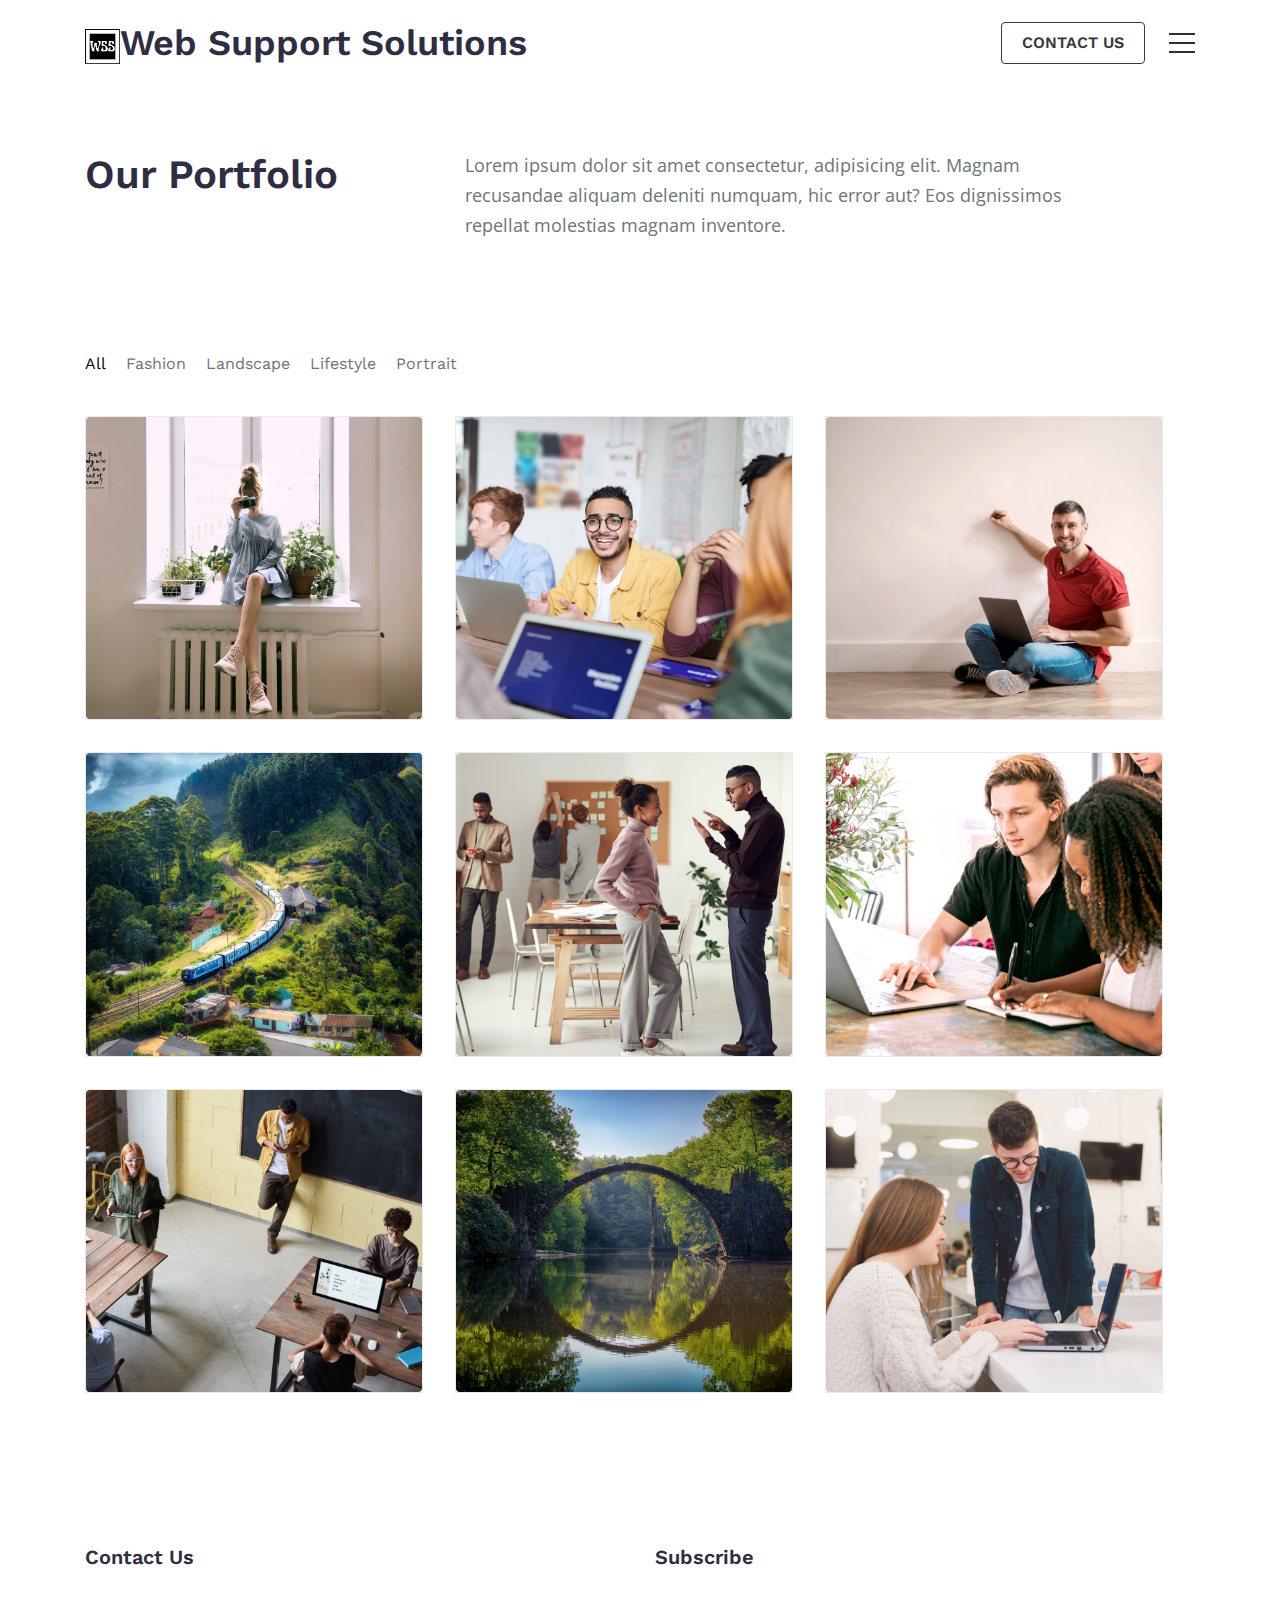
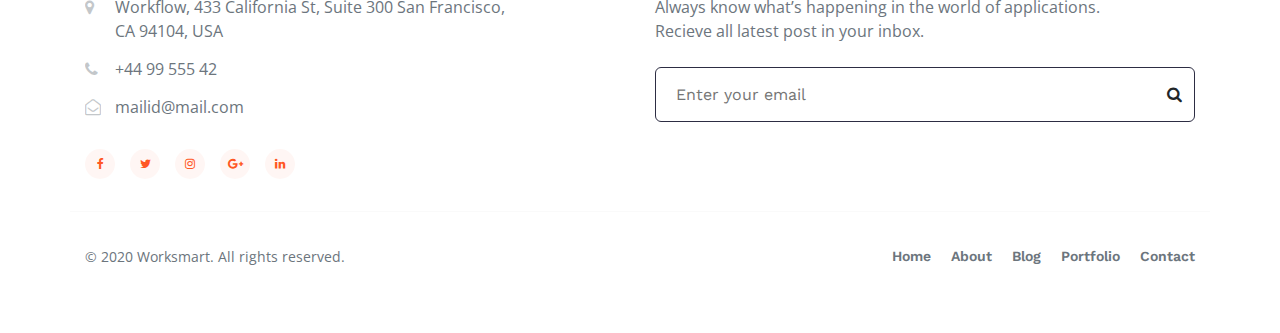
<file: portfolio.html>
<!doctype html>
<html lang="en">
  <head>
    <!-- Required meta tags -->
    <meta charset="utf-8">
    <meta name="viewport" content="width=device-width, initial-scale=1, shrink-to-fit=no">

    <title>Web Support Solution</title>
    <link rel="icon" href="Black and White Square Abstract Logo (1).png">
    <!-- Google online fonts -->
    <link href="//fonts.googleapis.com/css?family=Work+Sans:100,200,300,400,500,600,700,800,900&display=swap" rel="stylesheet">
    <link href="//fonts.googleapis.com/css?family=Open+Sans:300,400,600,700,800&display=swap" rel="stylesheet">
    <!-- Template CSS -->
    <link rel="stylesheet" href="assets/css/style-liberty.css">
  </head>
  <body>
<section class="w3l-header">
  <nav class="navbar navbar-expand-lg navbar-light py-3">
    <div class="container">
      <a class="navbar-brand" href="index.html"><img src="Black and White Square Abstract Logo (1).png" style="height:35px">Web Support Solutions</a>
      
      <div class="header-right d-flex align-items-center">
        <a href="contact.html" class="btn btn-outline-dark d-none d-md-block btn-outline-style mr-4">Contact Us</a>
        <section class="w3l-menu">
          <div class="menu-btn">
            <span class="top"></span>
            <span class="mid"></span>
            <span class="bot"></span>
          </div>
          <div id="nav">
            <ul class="nav-inner">
              <li>
                <a href="index.html">Home</a>
              </li>
              <li>
                <a href="about.html">About</a>
              </li>
              <li>
                <a href="portfolio.html">portfolio</a>
              </li>
              <li>
                <a href="contact.html">Contact</a>
              </li>
              <li>
                <a href="landing-single.html">Services</a>
              </li>
            </ul>
          </div>
        </section>
      </div>
    </div>
  </nav>
</section>

<section class="w3l-section-title" id="portfolio">
  <div class="new-block py-5">
    <div class="container pt-lg-3">
      <div class="row">
      <div class="col-md-4 title">
        <h3>Our Portfolio</h3>
      </div>
      <div class="col-md-8 title-text">
        <p>Lorem ipsum dolor sit amet consectetur, adipisicing elit. Magnam recusandae aliquam deleniti numquam, hic error aut? Eos dignissimos repellat molestias magnam inventore.</p>
      </div>
    </div>
    </div>
  </div>
</section>
<!-- portfolio -->
<section class="w3l-gallery py-5" id="gallery">
  <div class="container py-lg-3">
    <ul class="portfolio-categ filter mb-4 p-0">
      <li class="port-filter all active">
        <a href="#">All</a>
      </li>
      <li class="cat-item-1">
        <a href="#" title="Category 1">Fashion</a>
      </li>
      <li class="cat-item-2">
        <a href="#" title="Category 2">Landscape</a>
      </li>
      <li class="cat-item-3">
        <a href="#" title="Category 3">Lifestyle</a>
      </li>
      <li class="cat-item-4">
        <a href="#" title="Category 4">Portrait</a>
      </li>
    </ul>
    <ul class="portfolio-area clearfix p-0 m-0">
      <li class="portfolio-item2 content" data-id="id-1" data-type="cat-item-1">
        <span class="image-block">
          <a class="image-zoom" href="assets/images/g1.jpg" data-gal="prettyPhoto[gallery]">
            <div class="content-overlay"></div>
            <img src="assets/images/g1.jpg" class="img-fluid rounded" alt="portfolio-img">
            <div class="content-details fadeIn-bottom">
              <span class="fa fa-search-plus" aria-hidden="true"></span>
            </div>
          </a>
        </span>
      </li>
      <li class="portfolio-item2 content" data-id="id-2" data-type="cat-item-2">
        <span class="image-block">
          <a class="image-zoom" href="assets/images/g2.jpg" data-gal="prettyPhoto[gallery]">
            <div class="content-overlay"></div>
            <img src="assets/images/g2.jpg" class="img-fluid rounded" alt="portfolio-img">
            <div class="content-details fadeIn-bottom">
              <span class="fa fa-search-plus" aria-hidden="true"></span>
            </div>
          </a>
        </span>
      </li>
      <li class="portfolio-item2 content" data-id="id-3" data-type="cat-item-1">
        <span class="image-block">
          <a class="image-zoom" href="assets/images/g3.jpg" data-gal="prettyPhoto[gallery]">
            <div class="content-overlay"></div>
            <img src="assets/images/g3.jpg" class="img-fluid rounded" alt="portfolio-img">
            <div class="content-details fadeIn-bottom">
              <span class="fa fa-search-plus" aria-hidden="true"></span>
            </div>
          </a>
        </span>
      </li>
      <li class="portfolio-item2 content" data-id="id-4" data-type="cat-item-3">
        <span class="image-block">
          <a class="image-zoom" href="assets/images/g4.jpg" data-gal="prettyPhoto[gallery]">
            <div class="content-overlay"></div>
            <img src="assets/images/g4.jpg" class="img-fluid rounded" alt="portfolio-img">
            <div class="content-details fadeIn-bottom">
              <span class="fa fa-search-plus" aria-hidden="true"></span>
            </div>
          </a>
        </span>
      </li>
      <li class="portfolio-item2 content" data-id="id-5" data-type="cat-item-4">
        <span class="image-block">
          <a class="image-zoom" href="assets/images/g5.jpg" data-gal="prettyPhoto[gallery]">
            <div class="content-overlay"></div>
            <img src="assets/images/g5.jpg" class="img-fluid rounded" alt="portfolio-img">
            <div class="content-details fadeIn-bottom">
              <span class="fa fa-search-plus" aria-hidden="true"></span>
            </div>
          </a>
        </span>
      </li>
      <li class="portfolio-item2 content" data-id="id-7" data-type="cat-item-3">
        <span class="image-block">
          <a class="image-zoom" href="assets/images/g6.jpg" data-gal="prettyPhoto[gallery]">
            <div class="content-overlay"></div>
            <img src="assets/images/g6.jpg" class="img-fluid rounded" alt="portfolio-img">
            <div class="content-details fadeIn-bottom">
              <span class="fa fa-search-plus" aria-hidden="true"></span>
            </div>
          </a>
        </span>
      </li>
      <li class="portfolio-item2 content" data-id="id-4" data-type="cat-item-3">
        <span class="image-block">
          <a class="image-zoom" href="assets/images/g7.jpg" data-gal="prettyPhoto[gallery]">
            <div class="content-overlay"></div>
            <img src="assets/images/g7.jpg" class="img-fluid rounded" alt="portfolio-img">
            <div class="content-details fadeIn-bottom">
              <span class="fa fa-search-plus" aria-hidden="true"></span>
            </div>
          </a>
        </span>
      </li>
      <li class="portfolio-item2 content" data-id="id-5" data-type="cat-item-4">
        <span class="image-block">
          <a class="image-zoom" href="assets/images/g8.jpg" data-gal="prettyPhoto[gallery]">
            <div class="content-overlay"></div>
            <img src="assets/images/g8.jpg" class="img-fluid rounded" alt="portfolio-img">
            <div class="content-details fadeIn-bottom">
              <span class="fa fa-search-plus" aria-hidden="true"></span>
            </div>
          </a>
        </span>
      </li>
      <li class="portfolio-item2 content" data-id="id-7" data-type="cat-item-3">
        <span class="image-block">
          <a class="image-zoom" href="assets/images/g9.jpg" data-gal="prettyPhoto[gallery]">
            <div class="content-overlay"></div>
            <img src="assets/images/g9.jpg" class="img-fluid rounded" alt="portfolio-img">
            <div class="content-details fadeIn-bottom">
              <span class="fa fa-search-plus" aria-hidden="true"></span>
            </div>
          </a>
        </span>
      </li>
    </ul>
    <!--end portfolio-area -->
  </div>
  <!-- //gallery container -->
</section>
<!-- //portfolio -->
    <!-- footer -->
    <footer class="w3l-footer">
      <div class="footer-29 py-5">
        <div class="container pb-lg-3">
          <div class="row footer-top-29">
            <div class="col-md-6 footer-list-29 footer-1 mt-md-4">
              <h6 class="footer-title-29">Contact Us</h6>
              <ul>
                <li>
                  <span class="fa fa-map-marker"></span>
                  <p> Workflow, 433 California St, Suite 300 San Francisco, <br>CA 94104, USA</p>
                </li>
                <li>
                  <span class="fa fa-phone"></span>
                  <a href="tel:+44 99 555 42"> +44 99 555 42</a></li>
                <li>
                  <span class="fa fa-envelope-open-o"></span>
                  <a href="mailto:mailid@mail.com" class="mail">
                    mailid@mail.com</a></li>
              </ul>
              <div class="main-social-footer-29">
                <a href="#facebook" class="facebook"><span class="fa fa-facebook"></span></a>
                <a href="#twitter" class="twitter"><span class="fa fa-twitter"></span></a>
                <a href="#instagram" class="instagram"><span class="fa fa-instagram"></span></a>
                <a href="#google-plus" class="google-plus"><span class="fa fa-google-plus"></span></a>
                <a href="#linkedin" class="linkedin"><span class="fa fa-linkedin"></span></a>
              </div>
            </div>

            <div class="col-md-6 footer-list-29 footer-4 mt-md-4 mt-5">
              <h6 class="footer-title-29">Subscribe</h6>
              <p>Always know what’s happening in the
                world of applications. Recieve all
                latest post in your inbox.</p>
              <form action="#" method="post" class="rightside-form mt-4">
                <input type="email" name="email" placeholder="Enter your email">
                <button type="submit" class="btn"><span class="fa fa-search" aria-hidden="true"></span></button>
              </form>
              </ul>
            </div>
          </div>
          <div class="row bottom-copies">
            <p class="copy-footer-29 col-lg-7 text-lg-left text-center">© 2020 Worksmart. All rights reserved.</p>
            <ul class="list-btm-29 col-lg-5 text-lg-right text-center">
              <li><a href="index.html">Home</a></li>
              <li><a href="about.html">About</a></li>
              <li><a href="blog.html">Blog</a></li>
              <li><a href="portfolio.html">Portfolio</a></li>
              <li><a href="contact.html">Contact</a></li>
            </ul>
          </div>
        </div>
      </div>
      <!-- move top -->
      <button onclick="topFunction()" id="movetop" class="bg-primary" title="Go to top">
        <span class="fa fa-angle-up"></span>
      </button>
      <script>
        // When the user scrolls down 20px from the top of the document, show the button
        window.onscroll = function () {
          scrollFunction()
        };

        function scrollFunction() {
          if (document.body.scrollTop > 20 || document.documentElement.scrollTop > 20) {
            document.getElementById("movetop").style.display = "block";
          } else {
            document.getElementById("movetop").style.display = "none";
          }
        }

        // When the user clicks on the button, scroll to the top of the document
        function topFunction() {
          document.body.scrollTop = 0;
          document.documentElement.scrollTop = 0;
        }
      </script>
      <!-- /move top -->
    </footer>
    <!-- // footer -->

    <!-- jQuery -->
    <script src="assets/js/jquery-3.4.1.slim.min.js"></script>
    <!-- Bootstrap js -->
    <script src="assets/js/bootstrap.min.js"></script>

    <!-- disable body scroll which navbar is in active -->
    <script>
      $(function () {
        $('.navbar-toggler').click(function () {
          $('body').toggleClass('noscroll');
        })
      });
    </script>
    <!-- disable body scroll which navbar is in active -->



    <script src="assets/js/owl.carousel.js"></script>
    <!-- script for teams1-->
    <script>
      $(document).ready(function () {
        $('.owl-carousel').owlCarousel({
          loop: true,
          margin: 0,
          responsiveClass: true,
          responsive: {
            0: {
              items: 1,
              nav: true
            },
            667: {
              items: 2,
              nav: true,
              margin: 20
            },
            1000: {
              items: 4,
              nav: true,
              loop: true,
              margin: 25
            }
          }
        })
      })
    </script>
    <!-- //script for teams1-->

    <script>
      $(document).ready(function () {

        var $menuBtn = $('.menu-btn');
        var $nav = $('#nav');
        var $stylebox = $('#style-box');
        var $styleli = $stylebox.find('li');

        $menuBtn.on('click', function () {
          var $this = $(this);
          var styles = $stylebox.data('styles');
          $this.toggleClass("active");
          $this.next('#nav').toggleClass("open");
          $stylebox.toggleClass(styles);
        });

        $nav.addClass('topslide');

        $styleli.on('click', function () {
          var $this = $(this);
          $this.siblings().removeClass('now');
          $this.addClass('now');
          var styles = $this.data('styles');
          $nav.removeClass();
          $nav.addClass(styles);
          $nav.siblings('#style-box').removeClass();
          $nav.siblings('#style-box').data('styles', styles);
        });
      });
    </script>

    <script src="assets/js/jquery.magnific-popup.min.js"></script>
    <script>
      $(document).ready(function () {
        $('.popup-with-zoom-anim').magnificPopup({
          type: 'inline',

          fixedContentPos: false,
          fixedBgPos: true,

          overflowY: 'auto',

          closeBtnInside: true,
          preloader: false,

          midClick: true,
          removalDelay: 300,
          mainClass: 'my-mfp-zoom-in'
        });

        $('.popup-with-move-anim').magnificPopup({
          type: 'inline',

          fixedContentPos: false,
          fixedBgPos: true,

          overflowY: 'auto',

          closeBtnInside: true,
          preloader: false,

          midClick: true,
          removalDelay: 300,
          mainClass: 'my-mfp-slide-bottom'
        });
      });
    </script>


    <!-- jQuery-Photo-filter-lightbox-portfolio-plugin -->
    <script src="assets/js/jquery-1.7.2.js"></script>
    <script src="assets/js/jquery.quicksand.js"></script>
    <script src="assets/js/script.js"></script>
    <script src="assets/js/jquery.prettyPhoto.js"></script>
    <!-- //jQuery-Photo-filter-lightbox-portfolio-plugin -->

    </body>

    </html>
</file>
